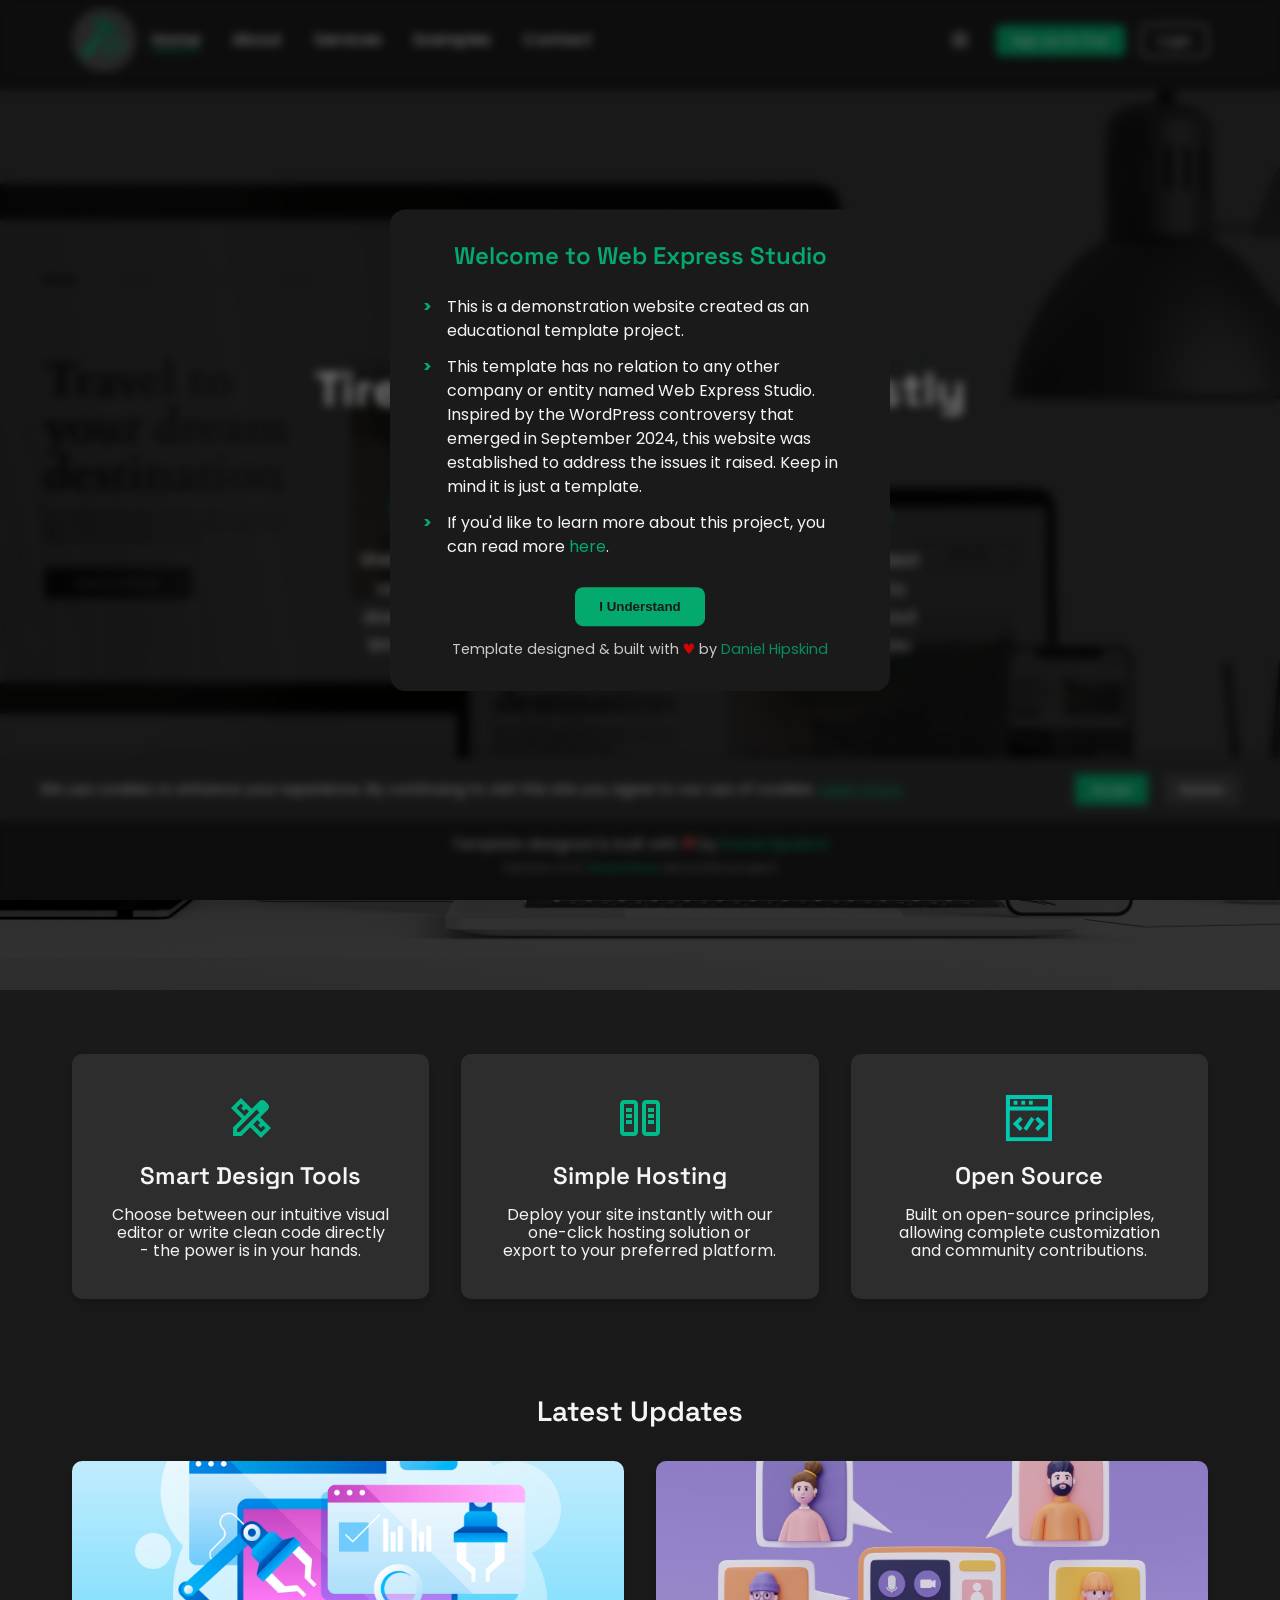
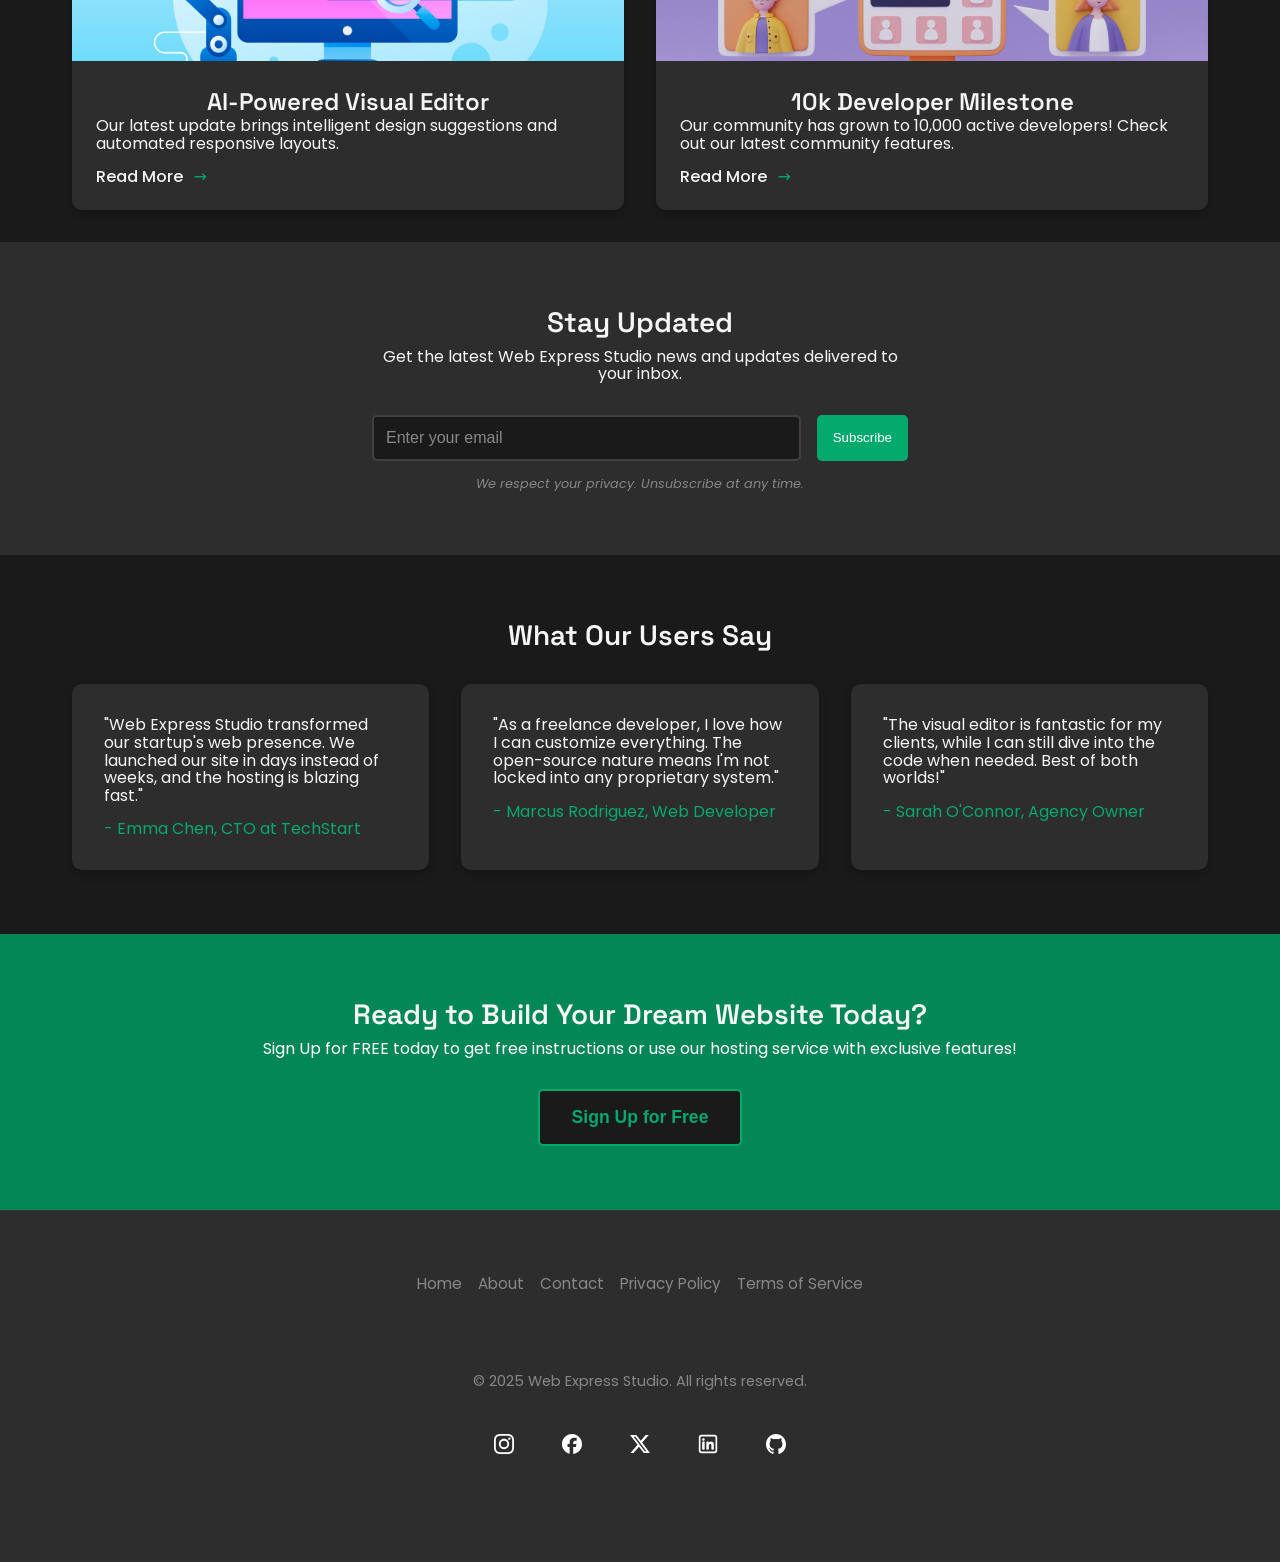
<file: index.html>
<!--DOCType HTML-->
<!DOCTYPE html>


<html lang="en" class="preload">

<head>
  <style>
    html {
      visibility: hidden;
      background: #1a1a1a;
    }
  </style>
  <script>
    (function () {
      // Force dark mode first to prevent flash
      document.documentElement.classList.add('preload', 'dark');

      // Check stored theme after forcing dark
      const storedTheme = localStorage.getItem('theme');
      const prefersDark = window.matchMedia('(prefers-color-scheme: dark)').matches;

      // Only change if explicitly set to light
      if (storedTheme === 'light') {
        document.documentElement.classList.remove('dark');
      } else if (!storedTheme) {
        // If no stored theme, save the default (dark)
        localStorage.setItem('theme', 'dark');
      }

      // Remove preload class after a brief delay
      window.addEventListener('DOMContentLoaded', () => {
        setTimeout(() => {
          document.documentElement.classList.remove('preload');
        }, 100);
      });
    })();
  </script>
  <script src="./js/script.js" defer></script>
  <!-- Meta Tags -->
  <meta charset="UTF-8">

  <!-- Set viewport for responsive design -->
  <meta name="viewport" content="width=device-width, initial-scale=1.0">

  <!-- General Meta Tags -->
  <meta name="description"
    content="Web Express Studio - Open source website builder with powerful hosting solutions. Create, customize, and deploy your dream website easily">
  <meta name="author" content="Daniel Hipskind">
  <meta name="keywords" content="template, website builder, web hosting, open source, visual editor">
  <meta name="theme-color" content="#04aa6d">

  <!-- Apple Tags -->
  <meta name="apple-mobile-web-app-status-bar-style" content="black-translucent">
  <meta name="apple-mobile-web-app-capable" content="yes">
  <meta name="mobile-web-app-capable" content="yes">

  <!-- Microsoft Tags -->
  <meta name="msapplication-TileColor" content="#04aa6d">
  <meta name="msapplication-TileImage" content="./assets/img/logo/WebExpressStudio.png">
  <meta name="msapplication-config" content="./assets/img/logo/WebExpressStudio.png">
  <meta name="twitter:card" content="summary_large_image">
  <meta name="twitter:site" content="@Web Express Studio">
  <meta name="twitter:title" content="Web Express Studio - Open Source Website Builder">
  <meta name="twitter:description"
    content="Create, customize, and deploy your dream website easily with Web Express Studio.">
  <meta name="twitter:image" content="./assets/img/logo/WebExpressStudio.png">

  <!-- Open Graph Tags -->
  <meta property="og:title" content="Web Express Studio - Open Source Website Builder">
  <meta property="og:description"
    content="Create, customize, and deploy your dream website easily with Web Express Studio.">
  <meta property="og:image" content="./assets/img/logo/WebExpressStudio.png">
  <meta property="og:type" content="website">
  <meta property="og:site_name" content="Web Express Studio">
  <meta property="og:locale" content="en_US">

  <!-- Add font preconnect -->
  <link rel="preconnect" href="https://fonts.googleapis.com">
  <link rel="preconnect" href="https://fonts.gstatic.com" crossorigin>
  <link
    href="https://fonts.googleapis.com/css2?family=Poppins:wght@400;500;600;700&family=Space+Grotesk:wght@400;500;600;700&display=swap"
    rel="stylesheet">

  <!-- Favicon and Apple Touch Icons -->
  <link rel="icon" type="image/svg+xml" href="./assets/img/logo/WebExpressStudio.svg">
  <link rel="stylesheet" type="text/css" href="./assets/css/main.css">
  <link rel="stylesheet" type="text/css" href="./assets/css/index.css">
  <link rel="alternate icon" type="image/png" href="./assets/img/logo/WebExpressStudio.png" />
  <link rel="shortcut icon" href="./assets/img/logo/WebExpressStudio.ico" type="image/x-icon" />

  <!-- Multiple Apple "touch" icons for different devices -->
  <link rel="apple-touch-icon" href="./assets/img/logo/apple-touch-icon.png" />
  <link rel="apple-touch-icon" sizes="57x57" href="./assets/img/logo/apple-touch-icon-57x57.png" />
  <link rel="apple-touch-icon" sizes="72x72" href="./assets/img/logo/apple-touch-icon-72x72.png" />
  <link rel="apple-touch-icon" sizes="76x76" href="./assets/img/logo/apple-touch-icon-76x76.png" />
  <link rel="apple-touch-icon" sizes="114x114" href="./assets/img/logo/apple-touch-icon-114x114.png" />
  <link rel="apple-touch-icon" sizes="120x120" href="./assets/img/logo/apple-touch-icon-120x120.png" />
  <link rel="apple-touch-icon" sizes="144x144" href="./assets/img/logo/apple-touch-icon-144x144.png" />
  <link rel="apple-touch-icon" sizes="152x152" href="./assets/img/logo/apple-touch-icon-152x152.png" />
  <link rel="apple-touch-icon" sizes="180x180" href="./assets/img/logo/apple-touch-icon-180x180.png" />

  <!-- Site name-->
  <title>Web Express Studio - Open Source Website Builder</title>

</head>

<body>

  <!--Cookie Consent-->
  <div id="cookie-consent" class="cookie-banner hidden" role="alert">
    <div class="cookie-content">
      <p>We use cookies to enhance your experience. By continuing to visit this site you agree to our use of cookies.
        <a href="404" class="cookie-link">Learn more</a>
      </p>
      <div class="cookie-buttons">
        <button id="cookie-accept" class="cookie-btn accept">Accept</button>
        <button id="cookie-decline" class="cookie-btn decline">Decline</button>
      </div>
    </div>
  </div>

  <!-- Header -->
  <header>

    <!--Create navigation bar -->
    <nav class="navbar" aria-label="Main navigation">
      <div class="navbar-left">

        <!-- Company Logo -->
        <div class="logo">
          <a href="./">
            <img src="./assets/img/logo/WebExpressStudio-Light.svg" alt="Web Express Studio"
              class="logo-image light-mode">
            <img src="./assets/img/logo/WebExpressStudio.svg" alt="Web Express Studio" class="logo-image dark-mode">
          </a>
        </div>

        <!-- Hamburger Menu for Mobile -->
        <button class="hamburger" aria-label="Toggle menu">
          <span class="hamburger-box">
            <span class="hamburger-inner"></span>
          </span>
        </button>

        <!-- Navigation Links -->
        <ul class="nav-links" role="menubar">
          <li role="none"><a href="./" role="menuitem" aria-current="page">Home</a></li>
          <li role="none"><a href="about" role="menuitem">About</a></li>
          <li role="none"><a href="services" role="menuitem">Services</a></li>
          <li role="none"><a href="examples" role="menuitem">Examples</a></li>
          <li role="none"><a href="contact" role="menuitem">Contact</a></li>
        </ul>
      </div>
      <!-- Authentication Buttons -->
      <div class="navbar-right">
        <div class="auth-buttons">

          <!-- Theme Toggle -->
          <button type="button" class="theme-toggle" aria-label="Toggle dark mode" data-theme-toggle>
            <img src="./assets/img/icons/sun.svg" alt="Theme Toggle" class="theme-icon" role="presentation">
          </button>

          <!-- Authentication Buttons -->
          <button type="button" class="signup-btn">Sign Up for Free</button>
          <button type="button" class="login-btn">Login</button>
        </div>
      </div>
    </nav>
  </header>

  <!-- Start main content on page -->
  <main id="main-content">

    <!-- Hero Section -->
    <section class="hero-section" aria-labelledby="hero-title">
      <div class="hero-content">

        <!-- Hero image loaded in with CSS -->
        <h1 id="hero-title">Tired of complicated, costly website building?</h1>
        <h2>Welcome to Web Express Studio</h2>
        <p>Web Express Studio gives you the freedom to bring your boldest ideas to life. Our open-source software is
          completely
          free to download, allowing you to edit, customize, and develop without limits. Looking for a place to host
          your website?
          We’ve got you covered, too.</p>
      </div>
    </section>

    <!-- Features Section -->
    <section class="features-section" aria-labelledby="features-title">
      <h2 id="features-title" class="visually-hidden">Our Features</h2>
      <section class="feature-card">
        <img src="./assets/img/index/design.svg" alt="Design icon" />
        <h3>Smart Design Tools</h3>
        <p>Choose between our intuitive visual editor or write clean code directly - the power is in your hands.</p>
      </section>

      <section class="feature-card">
        <img src="./assets/img/index/hosting.svg" alt="Hosting icon" />
        <h3>Simple Hosting</h3>
        <p>Deploy your site instantly with our one-click hosting solution or export to your preferred platform.</p>
      </section>

      <section class="feature-card">
        <img src="./assets/img/index/coding.svg" alt="Code icon" />
        <h3>Open Source</h3>
        <p>Built on open-source principles, allowing complete customization and community contributions.</p>
      </section>
    </section>

    <!-- News Section -->
    <section class="news-section">
      <h2>Latest Updates</h2>
      <div class="news-grid">
        <article class="news-card">
          <img src="./assets/img/index/news1.jpg" alt="Visual Editor Update" />
          <div class="news-content">
            <h3>AI-Powered Visual Editor</h3>
            <p>Our latest update brings intelligent design suggestions and automated responsive layouts.</p>
            <a href="404" class="read-more">Read More</a>
          </div>
        </article>
        <article class="news-card">
          <img src="./assets/img/index/news2.jpg" alt="Community Milestone" />
          <div class="news-content">
            <h3>10k Developer Milestone</h3>
            <p>Our community has grown to 10,000 active developers! Check out our latest community features.</p>
            <a href="404" class="read-more">Read More</a>
          </div>
        </article>
      </div>
    </section>

    <!-- Newsletter Section -->
    <section class="newsletter-section">
      <div class="newsletter-content">
        <h2>Stay Updated</h2>
        <p>Get the latest Web Express Studio news and updates delivered to your inbox.</p>
        <form id="newsletterForm" class="newsletter-form">
          <input type="email" id="newsletter-email" name="email" placeholder="Enter your email" autocomplete="email"
            required>
          <button type="submit" class="signup-btn" data-loading-text="Subscribing...">
            Subscribe
          </button>
        </form>
        <p class="newsletter-disclaimer">We respect your privacy. Unsubscribe at any time.</p>
      </div>
    </section>

    <!-- Social Proof Section -->
    <section class="social-proof-section">
      <h2>What Our Users Say</h2>
      <div class="testimonials-grid">
        <blockquote class="testimonial">
          <p>"Web Express Studio transformed our startup's web presence. We launched our site in days instead of weeks,
            and the
            hosting is blazing fast."</p>
          <cite>- Emma Chen, CTO at TechStart</cite>
        </blockquote>
        <blockquote class="testimonial">
          <p>"As a freelance developer, I love how I can customize everything. The open-source nature means I'm not
            locked into any proprietary system."</p>
          <cite>- Marcus Rodriguez, Web Developer</cite>
        </blockquote>
        <blockquote class="testimonial">
          <p>"The visual editor is fantastic for my clients, while I can still dive into the code when needed. Best of
            both worlds!"</p>
          <cite>- Sarah O'Connor, Agency Owner</cite>
        </blockquote>
      </div>
    </section>

    <!-- Call-to-Action Section -->
    <section class="cta-section">
      <div class="cta-content">
        <h2>Ready to Build Your Dream Website Today?</h2>
        <p>Sign Up for FREE today to get free instructions or use our hosting service with exclusive features!</p>
        <button class="cta-button">Sign Up for Free</button>
      </div>
    </section>

    <!-- Performance Metrics added using JS -->
    <div class="performance-metrics" hidden>
      <template id="metric-template">
        <div class="metric">
          <span class="metric-name"></span>
          <span class="metric-value"></span>
        </div>
      </template>
    </div>
  </main>

  <!-- Footer -->
  <footer class="footer">

    <!-- Mini footer navigation -->
    <nav class="footer-nav" aria-label="Footer navigation">
      <ul class="footer-links">
        <li><a href="./">Home</a></li>
        <li><a href="about">About</a></li>
        <li><a href="contact">Contact</a></li>
        <li><a href="404">Privacy Policy</a></li>
        <li><a href="404">Terms of Service</a></li>
      </ul>
    </nav>

    <!-- Footer info/copyright -->
    <div class="footer-info">
      <p>&copy; 2025 Web Express Studio. All rights reserved.</p>
    </div>

    <!-- Social media links -->
    <div class="social-media-icons" aria-label="Social media links">
      <a href="404" target="_blank" rel="noopener noreferrer" aria-label="Follow us on Instagram">
        <img src="./assets/img/icons/instagram.svg" alt="Instagram" role="presentation">
      </a>
      <a href="404" target="_blank" rel="noopener noreferrer" aria-label="Follow us on Facebook">
        <img src="./assets/img/icons/facebook.svg" alt="Facebook" role="presentation">
      </a>
      <a href="404" target="_blank" rel="noopener noreferrer" aria-label="Follow us on Twitter">
        <img src="./assets/img/icons/Twitter.svg" alt="Twitter" role="presentation">
      </a>
      <a href="404" target="_blank" rel="noopener noreferrer" aria-label="Follow us on LinkedIn">
        <img src="./assets/img/icons/linkedin.svg" alt="LinkedIn" role="presentation">
      </a>
      <a href="404" target="_blank" rel="noopener noreferrer" aria-label="Follow us on GitHub">
        <img src="./assets/img/icons/github.svg" alt="GitHub" role="presentation">
      </a>
    </div>

    <!-- Footer Bottom Sticky -->
    <div class="footer-bottom">
      <p class="credit">Template designed & built with <span class="heart">♥</span> by <a
          href="https://danielhipskind.com/" target="_blank" rel="noopener noreferrer">Daniel Hipskind</a></p>
      <p class="version">Version 1.0.0, <a
          href="https://github.com/Greigh/WebExpressStudioTemplate/blob/main/README.md">Read More</a> about this
        project</p>
    </div>
  </footer>
</body>

</html>
</file>
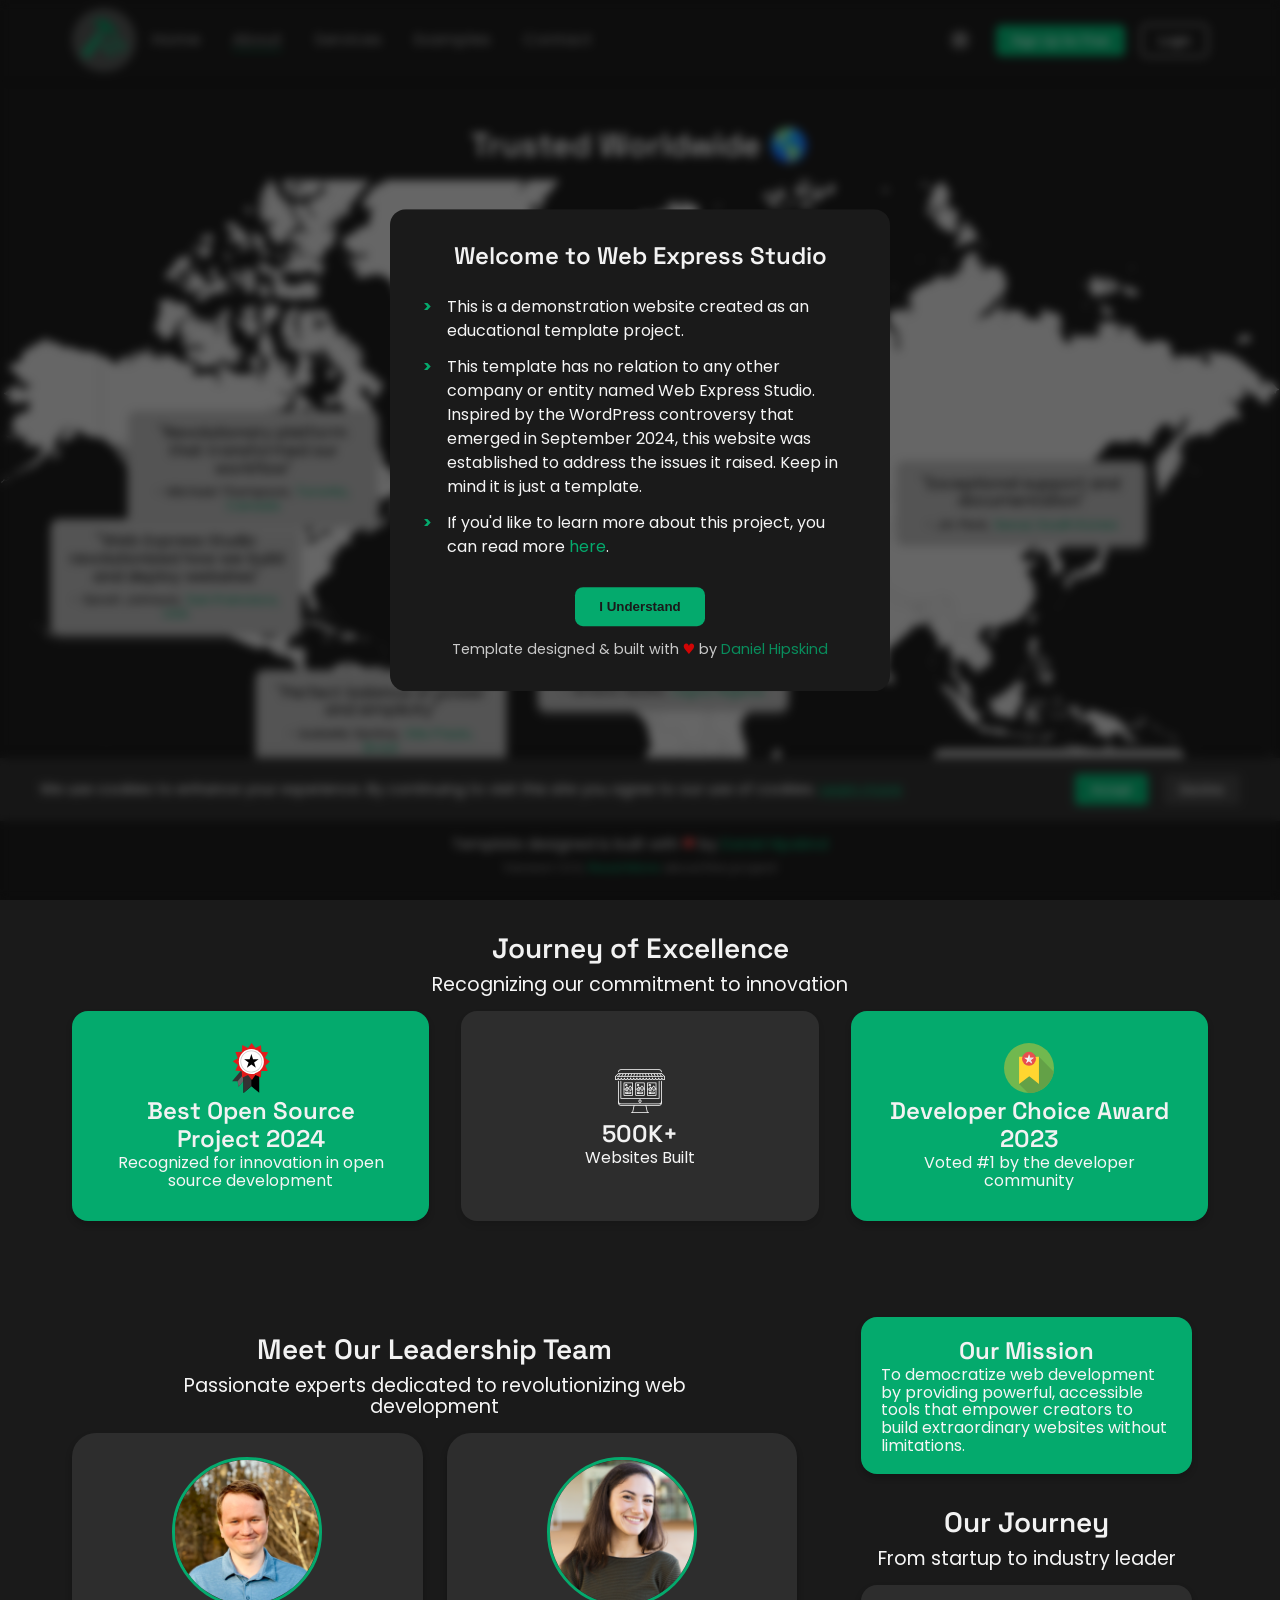
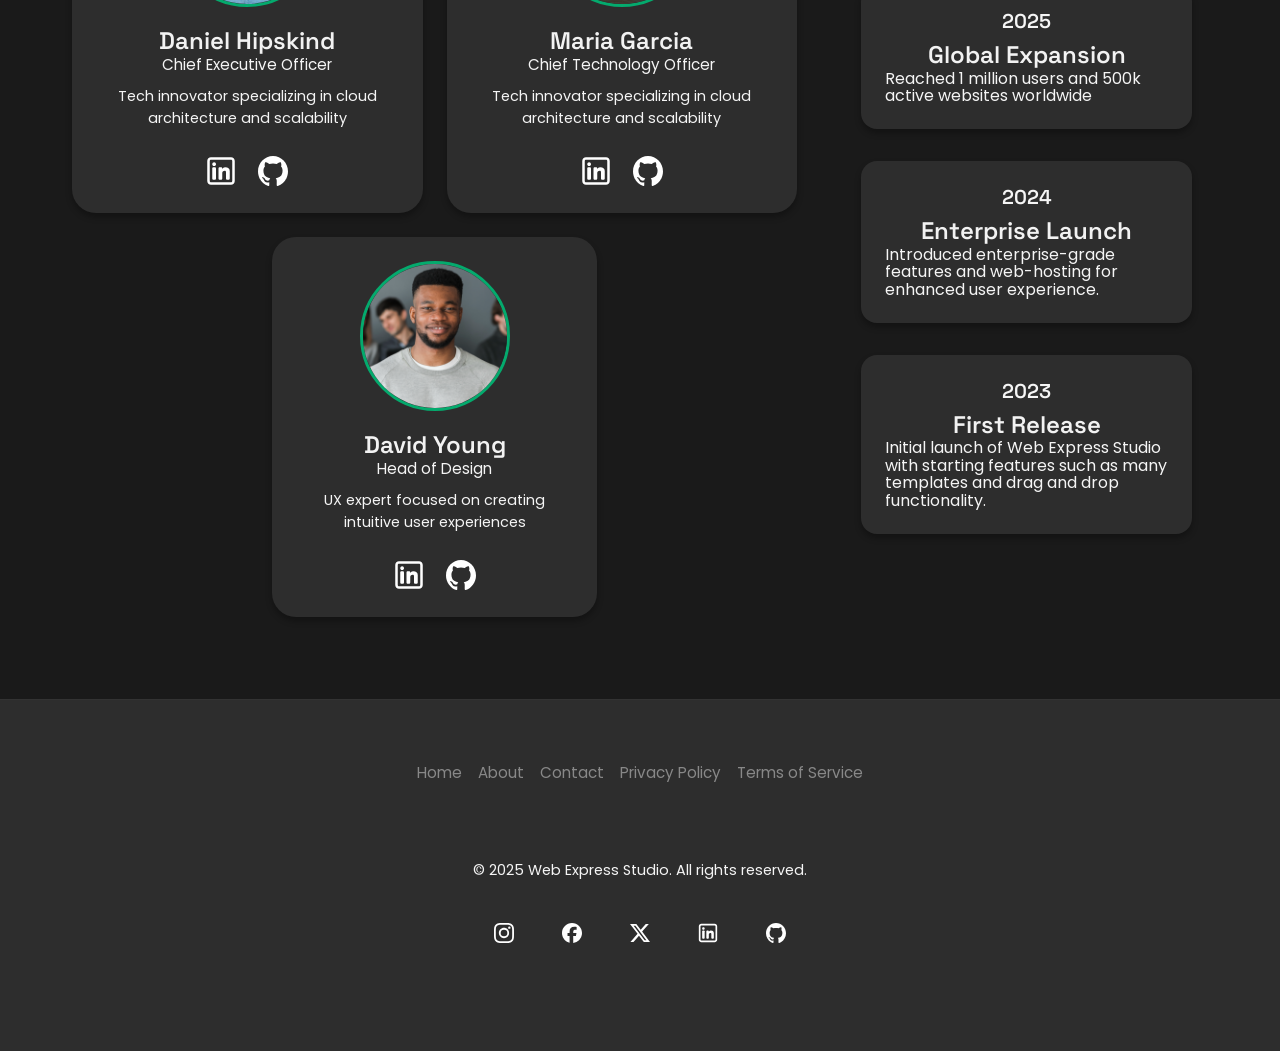
<file: about.html>
<!--DOCType HTML-->
<!DOCTYPE html>

<!-- Set language to English and preload, preloaded CSS-->
<html lang="en" class="preload">

<head>
    <style>
        html {
            visibility: hidden;
            background: #1a1a1a;
        }
    </style>
    <script>
        (function () {
            // Force dark mode first to prevent flash
            document.documentElement.classList.add('preload', 'dark');

            // Check stored theme after forcing dark
            const storedTheme = localStorage.getItem('theme');
            const prefersDark = window.matchMedia('(prefers-color-scheme: dark)').matches;

            // Only change if explicitly set to light
            if (storedTheme === 'light') {
                document.documentElement.classList.remove('dark');
            } else if (!storedTheme) {
                // If no stored theme, save the default (dark)
                localStorage.setItem('theme', 'dark');
            }

            // Remove preload class after a brief delay
            window.addEventListener('DOMContentLoaded', () => {
                setTimeout(() => {
                    document.documentElement.classList.remove('preload');
                }, 100);
            });
        })();
    </script>
    <script src="./js/script.js" defer></script>
    <!-- Meta Tags -->
    <meta charset="UTF-8">

    <!-- Set viewport for responsive design -->
    <meta name="viewport" content="width=device-width, initial-scale=1.0">

    <!-- General Meta Tags -->
    <meta name="description"
        content="Web Express Studio - Open source website builder with powerful hosting solutions. Create, customize, and deploy your dream website easily">
    <meta name="author" content="Daniel Hipskind">
    <meta name="keywords" content="template, website builder, web hosting, open source, visual editor">
    <meta name="theme-color" content="#04aa6d">

    <!-- Apple Tags -->
    <meta name="apple-mobile-web-app-status-bar-style" content="black-translucent">
    <meta name="apple-mobile-web-app-capable" content="yes">
    <meta name="mobile-web-app-capable" content="yes">

    <!-- Microsoft Tags -->
    <meta name="msapplication-TileColor" content="#04aa6d">
    <meta name="msapplication-TileImage" content="./assets/img/logo/WebExpress Studio.png">
    <meta name="msapplication-config" content="./assets/img/logo/WebExpress Studio.png">

    <!-- Twitter Tags -->
    <meta name="twitter:card" content="summary_large_image">
    <meta name="twitter:site" content="@Web Express Studio">
    <meta name="twitter:title" content="About - Web Express Studio - Open Source Website Builder">
    <meta name="twitter:description"
        content="Create, customize, and deploy your dream website easily with Web Express Studio.">
    <meta name="twitter:image" content="./assets/img/logo/WebExpress Studio.png">

    <!-- Open Graph Tags -->
    <meta property="og:title" content="About - Web Express Studio - Open Source Website Builder">
    <meta property="og:description"
        content="Create, customize, and deploy your dream website easily with Web Express Studio.">
    <meta property="og:image" content="./assets/img/logo/WebExpress Studio.png">
    <meta property="og:type" content="website">
    <meta property="og:site_name" content="Web Express Studio">
    <meta property="og:locale" content="en_US">

    <!-- Add font preconnect -->
    <link rel="preconnect" href="https://fonts.googleapis.com">
    <link rel="preconnect" href="https://fonts.gstatic.com" crossorigin>
    <link
        href="https://fonts.googleapis.com/css2?family=Poppins:wght@400;500;600;700&family=Space+Grotesk:wght@400;500;600;700&display=swap"
        rel="stylesheet">

    <!-- Favicon and Apple Touch Icons -->
    <link rel="icon" type="image/svg+xml" href="./assets/img/logo/WebExpressStudio.svg">
    <link rel="stylesheet" href="./assets/css/main.css" />
    <link rel="stylesheet" href="./assets/css/about.css" />
    <link rel="alternate icon" type="image/png" href="./assets/img/logo/WebExpressStudio.png" />
    <link rel="shortcut icon" href="./assets/img/logo/WebExpressStudio.ico" type="image/x-icon" />

    <!-- Multiple Apple "touch" icons for different devices -->
    <link rel="apple-touch-icon" href="./assets/img/logo/apple-touch-icon.png" />
    <link rel="apple-touch-icon" sizes="57x57" href="./assets/img/logo/apple-touch-icon-57x57.png" />
    <link rel="apple-touch-icon" sizes="72x72" href="./assets/img/logo/apple-touch-icon-72x72.png" />
    <link rel="apple-touch-icon" sizes="76x76" href="./assets/img/logo/apple-touch-icon-76x76.png" />
    <link rel="apple-touch-icon" sizes="114x114" href="./assets/img/logo/apple-touch-icon-114x114.png" />
    <link rel="apple-touch-icon" sizes="120x120" href="./assets/img/logo/apple-touch-icon-120x120.png" />
    <link rel="apple-touch-icon" sizes="144x144" href="./assets/img/logo/apple-touch-icon-144x144.png" />
    <link rel="apple-touch-icon" sizes="152x152" href="./assets/img/logo/apple-touch-icon-152x152.png" />
    <link rel="apple-touch-icon" sizes="180x180" href="./assets/img/logo/apple-touch-icon-180x180.png" />

    <!-- Site name-->
    <title>About - Web Express Studio</title>

</head>

<body>

    <!--Cookie Consent for privacy-->
    <div id="cookie-consent" class="cookie-banner hidden" role="alert">
        <div class="cookie-content">
            <p>We use cookies to enhance your experience. By continuing to visit this site you agree to our use of
                cookies.
                <a href="404" class="cookie-link">Learn more</a>
            </p>
            <div class="cookie-buttons">
                <button id="cookie-accept" class="cookie-btn accept">Accept</button>
                <button id="cookie-decline" class="cookie-btn decline">Decline</button>
            </div>
        </div>
    </div>

    <!-- Header -->
    <header>
        <nav class="navbar" aria-label="Main navigation">
            <div class="navbar-left">

                <!-- Company Logo -->
                <div class="logo">
                    <a href="./">
                        <img src="./assets/img/logo/WebExpressStudio-Light.svg" alt="Web Express Studio"
                            class="logo-image light-mode">
                        <img src="./assets/img/logo/WebExpressStudio.svg" alt="Web Express Studio"
                            class="logo-image dark-mode">
                    </a>
                </div>

                <!-- Hamburger Menu for Mobile -->
                <button class="hamburger" aria-label="Toggle menu">
                    <span class="hamburger-box">
                        <span class="hamburger-inner"></span>
                    </span>
                </button>

                <!-- Navigation Links -->
                <ul class="nav-links" role="menubar">
                    <li role="none"><a href="./" role="menuitem">Home</a></li>
                    <li role="none"><a href="about" role="menuitem" aria-current="page">About</a></li>
                    <li role="none"><a href="services" role="menuitem">Services</a></li>
                    <li role="none"><a href="examples" role="menuitem">Examples</a></li>
                    <li role="none"><a href="contact" role="menuitem">Contact</a></li>
                </ul>
            </div>

            <div class="navbar-right">
                <div class="auth-buttons">

                    <!-- Theme Toggle -->
                    <button type="button" class="theme-toggle" aria-label="Toggle dark mode" data-theme-toggle>
                        <img src="./assets/img/icons/sun.svg" alt="Theme Toggle" class="theme-icon" role="presentation">
                    </button>

                    <!-- Authentication Buttons -->
                    <button type="button" class="signup-btn">Sign Up for Free</button>
                    <button type="button" class="login-btn">Login</button>
                </div>
            </div>
        </nav>
    </header>

    <main id="main-content">

        <!-- Testimonials via Map -->
        <section class="global-presence">
            <h1>Trusted Worldwide 🌎</h1>
            <div class="map-container">
                <div class="world-map">
                    <!-- Map added via CSS background -->
                    <div class="testimonial-marker" data-location="us">
                        <blockquote>
                            "Web Express Studio revolutionized how we build and deploy websites"
                            <div class="testimonial-footer">- Sarah Johnson, <span class="region">San Francisco,
                                    USA</span></div>
                        </blockquote>
                    </div>
                    <div class="testimonial-marker" data-location="na">
                        <blockquote>
                            "Revolutionary platform that transformed our workflow"
                            <div class="testimonial-footer">- Michael Thompson, <span class="region">Toronto,
                                    Canada</span></div>
                        </blockquote>
                    </div>
                    <div class="testimonial-marker" data-location="sa">
                        <blockquote>
                            "Perfect balance of power and simplicity"
                            <div class="testimonial-footer">- Isabella Santos, <span class="region">São Paulo,
                                    Brazil</span></div>
                        </blockquote>
                    </div>
                    <div class="testimonial-marker" data-location="eu">
                        <blockquote>
                            "Best-in-class development tools"
                            <div class="testimonial-footer">- Pierre Dubois, <span class="region">Paris, France</span>
                            </div>
                        </blockquote>
                    </div>
                    <div class="testimonial-marker" data-location="africa">
                        <blockquote>
                            "Empowering developers across the continent"
                            <div class="testimonial-footer">- Amara Okafor, <span class="region">Lagos, Nigeria</span>
                            </div>
                        </blockquote>
                    </div>
                    <div class="testimonial-marker" data-location="asia">
                        <blockquote>
                            "Exceptional support and documentation"
                            <div class="testimonial-footer">- Jin Park, <span class="region">Seoul, South Korea</span>
                            </div>
                        </blockquote>
                    </div>
                    <div class="testimonial-marker" data-location="aus">
                        <blockquote>
                            "Outstanding performance and reliability"
                            <div class="testimonial-footer">- Emma Wilson, <span class="region">Sydney, Australia</span>
                            </div>
                        </blockquote>
                    </div>
                </div>
            </div>
        </section>

        <!-- Sameple awards company won -->
        <section class="awards-timeline">
            <div class="awards-content">

                <h2>Journey of Excellence</h2>
                <p class="section-description">Recognizing our commitment to innovation</p>

                <div class="awards-container">
                    <article class="award">
                        <img src="./assets/img/about/award1.svg" alt="Best Open Source Project 2024">
                        <h3>Best Open Source Project 2024</h3>
                        <p>Recognized for innovation in open source development</p>
                    </article>
                    <article class="milestone">
                        <div class="milestone-content">
                            <img src="./assets/img/about/website.svg" alt="Best Open Source Project 2024">
                            <h3>500K+</h3>
                            <p>Websites Built</p>
                        </div>
                    </article>
                    <article class="award">
                        <img src="./assets/img/about/award2.svg" alt="Developer Choice Award 2023">
                        <h3>Developer Choice Award 2023</h3>
                        <p>Voted #1 by the developer community</p>
                    </article>
                </div>
            </div>
        </section>

        <!-- Sample team members -->
        <section class="bottom-sections">
            <div class="bottom-sections-content">
                <div class="bottom-sections-grid">
                    <section class="team-section">
                        <h2 id="team-heading">Meet Our Leadership Team</h2>
                        <p class="section-description">Passionate experts dedicated to revolutionizing web
                            development</p>
                        <div class="team-grid">
                            <article class="team-member" aria-labelledby="member-1">
                                <div class="member-image">
                                    <img src="./assets/img/about/danielhipskind.png" alt="Daniel Hipskind"
                                        loading="lazy">
                                </div>
                                <div class="member-info">
                                    <h4 id="member-2">Daniel Hipskind</h4>
                                    <p class="member-title">Chief Executive Officer</p>
                                    <p class="member-bio">Tech innovator specializing in cloud architecture and
                                        scalability</p>
                                    <div class="member-social">
                                        <a href="https://linkedin.com/in/danielhipskind" target="_blank"
                                            rel="noopener noreferrer" aria-label="Daniel Hipskind on LinkedIn">
                                            <img src="./assets/img/icons/linkedin.svg" alt="LinkedIn"
                                                role="presentation">
                                        </a>
                                        <a href="https://github.com/greigh/" target="_blank" rel="noopener noreferrer"
                                            aria-label="Daniel Hipskind (aka Greigh) on GitHub">
                                            <img src="./assets/img/icons/github.svg" alt="GitHub" role="presentation">
                                        </a>
                                    </div>
                                </div>
                            </article>

                            <article class="team-member" aria-labelledby="member-2">
                                <div class="member-image">
                                    <img src="./assets/img/about/team2.png" alt="Maria Garcia" loading="lazy">
                                </div>
                                <div class="member-info">
                                    <h4 id="member-2">Maria Garcia</h4>
                                    <p class="member-title">Chief Technology Officer</p>
                                    <p class="member-bio">Tech innovator specializing in cloud architecture and
                                        scalability</p>
                                    <div class="member-social">
                                        <a href="404" target="_blank" rel="noopener noreferrer"
                                            aria-label="Maria Garcia on LinkedIn">
                                            <img src="./assets/img/icons/linkedin.svg" alt="LinkedIn"
                                                role="presentation">
                                        </a>
                                        <a href="404" target="_blank" rel="noopener noreferrer"
                                            aria-label="Maria Garcia on GitHub">
                                            <img src="./assets/img/icons/github.svg" alt="GitHub" role="presentation">
                                        </a>
                                    </div>
                                </div>
                            </article>

                            <article class="team-member" aria-labelledby="member-3">
                                <div class="member-image">
                                    <img src="./assets/img/about/team3.png" alt="David Young" loading="lazy">
                                </div>
                                <div class="member-info">
                                    <h4 id="member-3">David Young</h4>
                                    <p class="member-title">Head of Design</p>
                                    <p class="member-bio">UX expert focused on creating intuitive user experiences
                                    </p>
                                    <div class="member-social">
                                        <a href="404" target="_blank" rel="noopener noreferrer"
                                            aria-label="David Young on LinkedIn">
                                            <img src="./assets/img/icons/linkedin.svg" alt="LinkedIn"
                                                role="presentation">
                                        </a>
                                        <a href="404" target="_blank" rel="noopener noreferrer"
                                            aria-label="David Young on GitHub">
                                            <img src="./assets/img/icons/github.svg" alt="GitHub" role="presentation">
                                        </a>
                                    </div>
                                </div>
                            </article>
                        </div>
                    </section>

                    <!-- Timeline Section of the fake business -->
                    <section class="timeline-section">
                        <div class="mission-statement">
                            <h3>Our Mission</h3>
                            <p>To democratize web development by providing powerful, accessible tools that empower
                                creators
                                to build
                                extraordinary websites without limitations.</p>
                        </div>
                        <h2 id="timeline-heading">Our Journey</h2>
                        <p class="section-description">From startup to industry leader</p>
                        <div class="timeline">
                            <article class="timeline-item">
                                <h4 class="date">2025</h4>
                                <div class="content">
                                    <h3>Global Expansion</h3>
                                    <p>Reached 1 million users and 500k active websites worldwide</p>
                                </div>
                            </article>
                            <article class="timeline-item">
                                <h4 class="date">2024</h4>
                                <div class="content">
                                    <h3>Enterprise Launch</h3>
                                    <p>Introduced enterprise-grade features and web-hosting for enhanced user
                                        experience.</p>
                                </div>
                            </article>
                            <article class="timeline-item">
                                <h4 class="date">2023</h4>
                                <div class="content">
                                    <h3>First Release</h3>
                                    <p>Initial launch of Web Express Studio with starting features such as many
                                        templates and
                                        drag and drop functionality.</p>
                                </div>
                            </article>
                        </div>
                    </section>
                </div>
            </div>
        </section>
    </main>

    <!-- Footer -->
    <footer class="footer">

        <!-- Mini nav in footer -->
        <nav class="footer-nav" aria-label="Footer navigation">
            <ul class="footer-links">
                <li><a href="/">Home</a></li>
                <li><a href="/about">About</a></li>
                <li><a href="/contact">Contact</a></li>
                <li><a href="/privacy">Privacy Policy</a></li>
                <li><a href="/terms">Terms of Service</a></li>
            </ul>
        </nav>

        <!-- Footer info/copyright -->
        <div class="footer-info">
            <p>&copy; 2025 Web Express Studio. All rights reserved.</p>
        </div>
        <div class="social-media-icons" aria-label="Social media links">
            <a href="404" target="_blank" rel="noopener noreferrer" aria-label="Follow us on Instagram">
                <img src="./assets/img/icons/instagram.svg" alt="Instagram" role="presentation">
            </a>
            <a href="404" target="_blank" rel="noopener noreferrer" aria-label="Follow us on Facebook">
                <img src="./assets/img/icons/facebook.svg" alt="Facebook" role="presentation">
            </a>
            <a href="404" target="_blank" rel="noopener noreferrer" aria-label="Follow us on Twitter">
                <img src="./assets/img/icons/Twitter.svg" alt="Twitter" role="presentation">
            </a>
            <a href="404" target="_blank" rel="noopener noreferrer" aria-label="Follow us on LinkedIn">
                <img src="./assets/img/icons/linkedin.svg" alt="LinkedIn" role="presentation">
            </a>
            <a href="404" target="_blank" rel="noopener noreferrer" aria-label="Follow us on GitHub">
                <img src="./assets/img/icons/github.svg" alt="GitHub" role="presentation">
            </a>
        </div>

        <!-- Sticky footer bottom -->
        <div class="footer-bottom">
            <p class="credit">Template designed & built with <span class="heart">♥</span> by <a
                    href="https://danielhipskind.com/" target="_blank" rel="noopener noreferrer">Daniel Hipskind</a>
            </p>
            <p class="version">Version 1.0.0, <a
                    href="https://github.com/Greigh/WebExpressStudioTemplate/blob/main/README.md">Read More</a> about
                this
                project</p>
        </div>
    </footer>
</body>

</html>
</file>
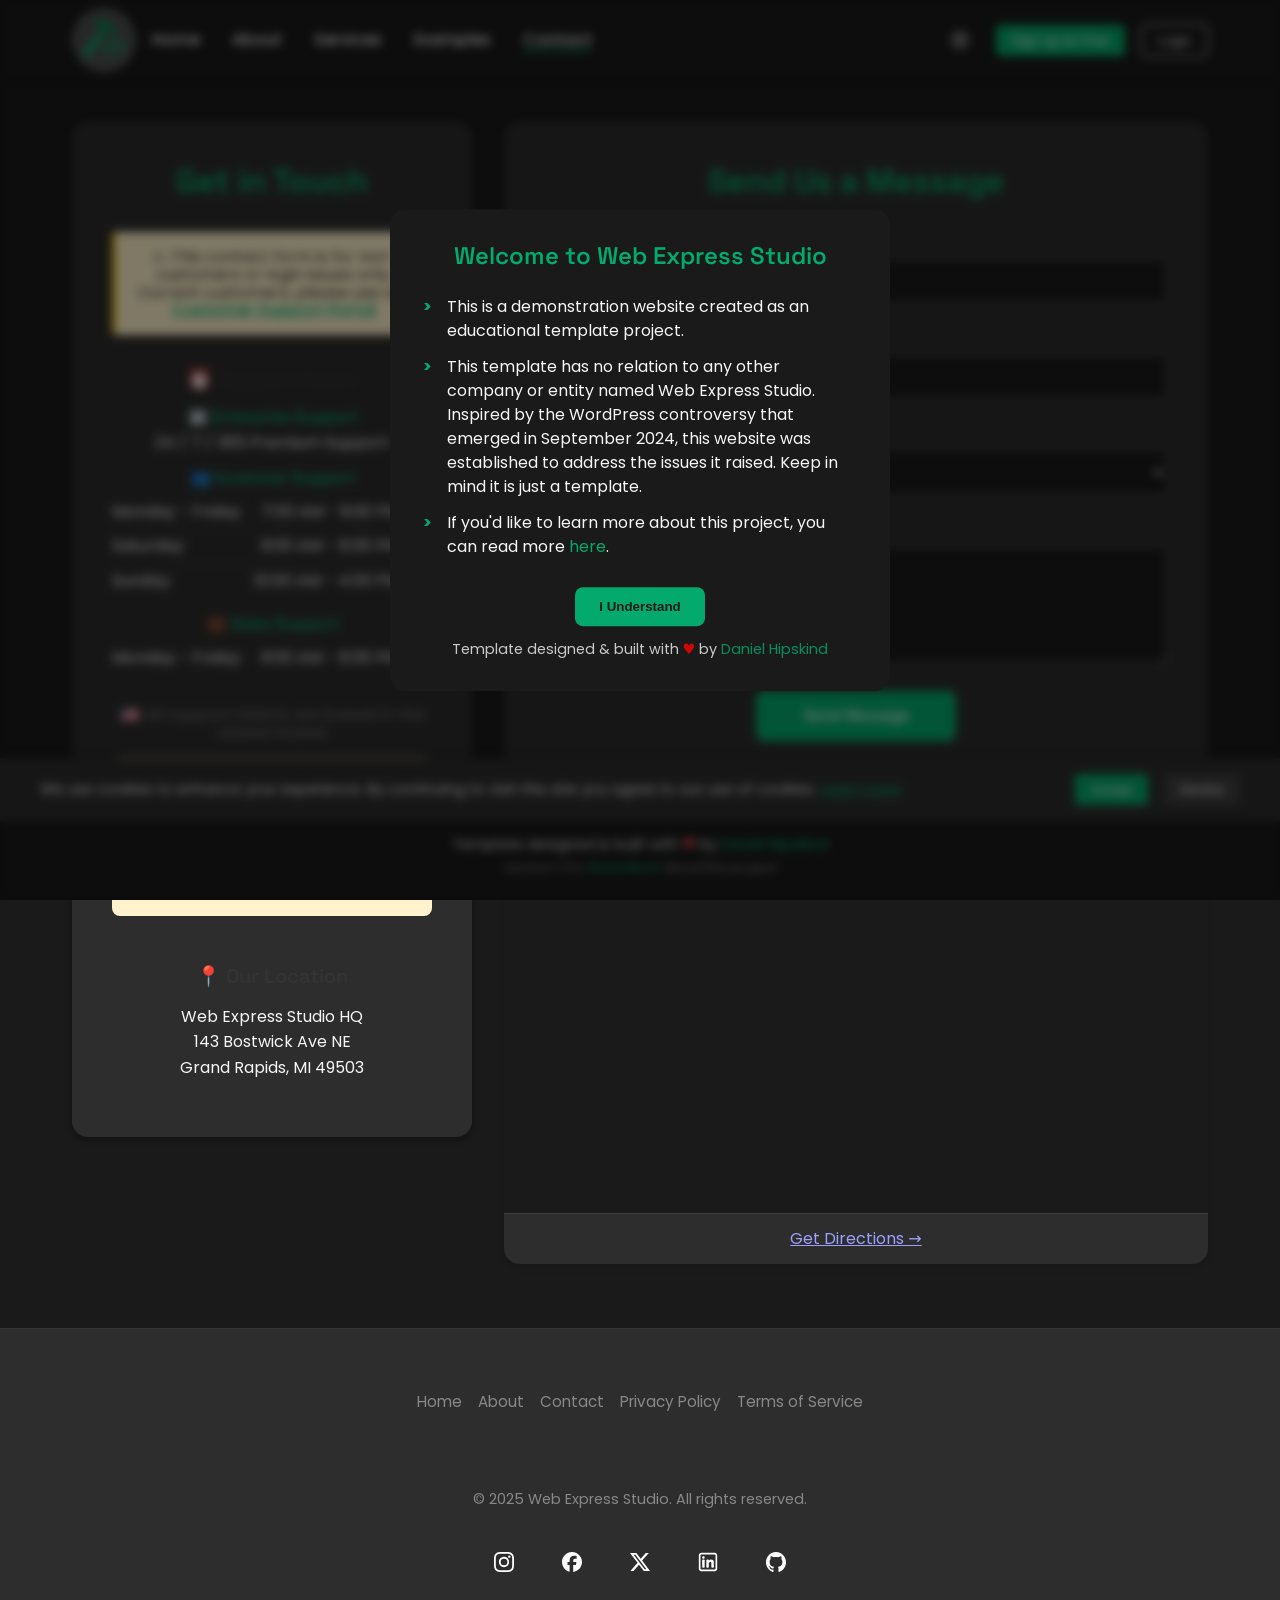
<file: contact.html>
<!--DOCType HTML-->
<!DOCTYPE html>

<!-- Set language to English and preload, preloaded CSS-->
<html lang="en" class="preload">

<head>
    <style>
        html {
            visibility: hidden;
            background: #1a1a1a;
        }
    </style>
    <script>
        (function () {
            // Force dark mode first to prevent flash
            document.documentElement.classList.add('preload', 'dark');

            // Check stored theme after forcing dark
            const storedTheme = localStorage.getItem('theme');
            const prefersDark = window.matchMedia('(prefers-color-scheme: dark)').matches;

            // Only change if explicitly set to light
            if (storedTheme === 'light') {
                document.documentElement.classList.remove('dark');
            } else if (!storedTheme) {
                // If no stored theme, save the default (dark)
                localStorage.setItem('theme', 'dark');
            }

            // Remove preload class after a brief delay
            window.addEventListener('DOMContentLoaded', () => {
                setTimeout(() => {
                    document.documentElement.classList.remove('preload');
                }, 100);
            });
        })();
    </script>
    <script src="./js/script.js" defer></script>
    <!-- Meta Tags -->
    <meta charset="UTF-8">

    <!-- Set viewport for responsive design -->
    <meta name="viewport" content="width=device-width, initial-scale=1.0">

    <!-- General Meta Tags -->
    <meta name="description"
        content="Web Express Studio - Open source website builder with powerful hosting solutions. Create, customize, and deploy your dream website easily">
    <meta name="author" content="Daniel Hipskind">
    <meta name="keywords" content="template, website builder, web hosting, open source, visual editor">
    <meta name="theme-color" content="#04aa6d">

    <!-- Apple Tags -->
    <meta name="apple-mobile-web-app-status-bar-style" content="black-translucent">
    <meta name="apple-mobile-web-app-capable" content="yes">
    <meta name="mobile-web-app-capable" content="yes">

    <!-- Microsoft Tags -->
    <meta name="msapplication-TileColor" content="#04aa6d">
    <meta name="msapplication-TileImage" content="./assets/img/logo/WebExpressStudio.png">
    <meta name="msapplication-config" content="./assets/img/logo/WebExpressStudio.png">

    <!-- Twitter Tags -->
    <meta name="twitter:card" content="summary_large_image">
    <meta name="twitter:site" content="@Web Express Studio">
    <meta name="twitter:title" content="Web Express Studio - Open Source Website Builder">
    <meta name="twitter:description"
        content="Create, customize, and deploy your dream website easily with Web Express Studio.">
    <meta name="twitter:image" content="./assets/img/logo/WebExpressStudio.png">

    <!-- Open Graph Tags -->
    <meta property="og:title" content="Web Express Studio - Open Source Website Builder">
    <meta property="og:description"
        content="Create, customize, and deploy your dream website easily with Web Express Studio.">
    <meta property="og:image" content="./assets/img/logo/WebExpressStudio.png">
    <meta property="og:type" content="website">
    <meta property="og:site_name" content="Web Express Studio">
    <meta property="og:locale" content="en_US">

    <!-- Add font preconnect -->
    <link rel="preconnect" href="https://fonts.googleapis.com">
    <link rel="preconnect" href="https://fonts.gstatic.com" crossorigin>
    <link
        href="https://fonts.googleapis.com/css2?family=Poppins:wght@400;500;600;700&family=Space+Grotesk:wght@400;500;600;700&display=swap"
        rel="stylesheet">

    <!-- Favicon and Apple Touch Icons -->
    <link rel="icon" type="image/svg+xml" href="./assets/img/logo/WebExpressStudio.svg">
    <link rel="stylesheet" href="./assets/css/main.css" />
    <link rel="stylesheet" href="./assets/css/contact.css" />
    <link rel="alternate icon" type="image/png" href="./assets/img/logo/WebExpressStudio.png" />
    <link rel="shortcut icon" href="./assets/img/logo/WebExpressStudio.ico" type="image/x-icon" />

    <!-- Multiple Apple "touch" icons for different devices -->
    <link rel="apple-touch-icon" href="./assets/img/logo/apple-touch-icon.png" />
    <link rel="apple-touch-icon" sizes="57x57" href="./assets/img/logo/apple-touch-icon-57x57.png" />
    <link rel="apple-touch-icon" sizes="72x72" href="./assets/img/logo/apple-touch-icon-72x72.png" />
    <link rel="apple-touch-icon" sizes="76x76" href="./assets/img/logo/apple-touch-icon-76x76.png" />
    <link rel="apple-touch-icon" sizes="114x114" href="./assets/img/logo/apple-touch-icon-114x114.png" />
    <link rel="apple-touch-icon" sizes="120x120" href="./assets/img/logo/apple-touch-icon-120x120.png" />
    <link rel="apple-touch-icon" sizes="144x144" href="./assets/img/logo/apple-touch-icon-144x144.png" />
    <link rel="apple-touch-icon" sizes="152x152" href="./assets/img/logo/apple-touch-icon-152x152.png" />
    <link rel="apple-touch-icon" sizes="180x180" href="./assets/img/logo/apple-touch-icon-180x180.png" />

    <!-- Site name-->
    <title>Contact - Web Express Studio</title>

</head>

<body>

    <!-- Cookie Consent for Privacy -->
    <div id="cookie-consent" class="cookie-banner hidden" role="alert">
        <div class="cookie-content">
            <p>We use cookies to enhance your experience. By continuing to visit this site you agree to our use of
                cookies.
                <a href="/privacy" class="cookie-link">Learn more</a>
            </p>
            <div class="cookie-buttons">
                <button id="cookie-accept" class="cookie-btn accept">Accept</button>
                <button id="cookie-decline" class="cookie-btn decline">Decline</button>
            </div>
        </div>
    </div>

    <!-- Header -->
    <header>
        <nav class="navbar" aria-label="Main navigation">
            <div class="navbar-left">

                <!-- Company Logo -->
                <div class="logo">
                    <a href="./">
                        <img src="./assets/img/logo/WebExpressStudio-Light.svg" alt="Web Express Studio"
                            class="logo-image light-mode">
                        <img src="./assets/img/logo/WebExpressStudio.svg" alt="Web Express Studio"
                            class="logo-image dark-mode">
                    </a>
                </div>

                <!-- Hamburger button mobile menu -->
                <button class="hamburger" aria-label="Toggle menu">
                    <span class="hamburger-box">
                        <span class="hamburger-inner"></span>
                    </span>
                </button>

                <!-- Navigation Links -->
                <ul class="nav-links" role="menubar">
                    <li role="none"><a href="./" role="menuitem">Home</a></li>
                    <li role="none"><a href="about" role="menuitem">About</a></li>
                    <li role="none"><a href="services" role="menuitem">Services</a></li>
                    <li role="none"><a href="examples" role="menuitem">Examples</a></li>
                    <li role="none"><a href="contact" role="menuitem" aria-current="page">Contact</a></li>
                </ul>
            </div>

            <div class="navbar-right">
                <div class="auth-buttons">

                    <!-- Theme Toggle -->
                    <button type="button" class="theme-toggle" aria-label="Toggle dark mode" data-theme-toggle>
                        <img src="./assets/img/icons/sun.svg" alt="Theme Toggle" class="theme-icon" role="presentation">
                    </button>

                    <!-- Authentication Buttons -->
                    <button type="button" class="signup-btn">Sign Up for Free</button>
                    <button type="button" class="login-btn">Login</button>
                </div>
            </div>
        </nav>
    </header>

    <!-- Main Content -->
    <main id="main-content">

        <!-- Support Info Section -->
        <section class="support-info-section container">
            <div class="contact-grid">

                <!-- Left Column: Contact Info + Location -->
                <div class="contact-info-wrapper">

                    <!-- Contact Information -->
                    <div class="contact-info">
                        <h2>Get in Touch</h2>

                        <!-- Customer Notice -->
                        <div class="info-block notice">
                            <p class="important-notice">⚠️ This contact form is for non-customers or login issues only.
                            </p>
                            <p>Current customers, please use our <a href="404" class="support-link">Customer Support
                                    Portal</a></p>
                        </div>

                        <!-- Support Hours -->
                        <div class="info-block">
                            <h3>⏰ Support Hours</h3>
                            <div class="support-hours">
                                <h4>🏢 Enterprise Support</h4>
                                <p>24 / 7 / 365 Premium Support</p>

                                <h4>👥 Customer Support</h4>
                                <ul class="hours-list">
                                    <li><span>Monday - Friday:</span> 7:00 AM - 9:00 PM EST</li>
                                    <li><span>Saturday:</span> 9:00 AM - 6:00 PM EST</li>
                                    <li><span>Sunday:</span> 10:00 AM - 4:00 PM EST</li>
                                </ul>

                                <h4>💼 Sales Support</h4>
                                <ul class="hours-list">
                                    <li><span>Monday - Friday:</span> 9:00 AM - 6:00 PM EST</li>
                                </ul>
                            </div>
                        </div>

                        <!-- Only US based Support team -->
                        <p class="us-support-note">🇺🇸 All support teams are based in the United States</p>

                        <!-- Emergency Support -->
                        <div class="info-block emergency-block">
                            <h3>🚨 Emergency Support</h3>
                            <p>24/7 Critical Support Line:</p>
                            <a href="tel:+1-888-555-0123" class="phone-link">1-888-555-0123</a>
                            <p class="emergency-note">* For hosting emergencies and critical system issues only</p>
                        </div>

                        <!-- Location Info -->
                        <div class="info-block location-block">
                            <h3>📍 Our Location</h3>
                            <address>
                                Web Express Studio HQ<br>
                                143 Bostwick Ave NE<br>
                                Grand Rapids, MI 49503
                            </address>
                        </div>

                    </div>
                </div>

                <!-- Right Column: Contact Form + Map -->
                <div class="form-map-wrapper">

                    <!-- Contact Form -->
                    <div class="contact-form">
                        <h2>Send Us a Message</h2>
                        <form id="contactForm" action="#" method="POST" autocomplete="on">
                            <div class="form-group">
                                <label for="name">Name</label>
                                <input type="text" id="name" name="name" autocomplete="name" required>
                            </div>

                            <div class="form-group">
                                <label for="email">Email</label>
                                <input type="email" id="email" name="email" autocomplete="email">
                                <!-- Error message will be inserted here -->
                            </div>

                            <div class="form-group">
                                <label for="subject">Subject</label>
                                <select id="subject" name="subject" autocomplete="off" required>
                                    <option value="">Select a topic...</option>
                                    <option value="support">Technical Support</option>
                                    <option value="billing">Billing Question</option>
                                    <option value="sales">Sales Inquiry</option>
                                    <option value="other">Other</option>
                                </select>
                            </div>

                            <div class="form-group">
                                <label for="message">Message</label>
                                <textarea id="message" name="message" rows="5" autocomplete="off" required></textarea>
                            </div>

                            <button type="submit" class="submit-btn">Send Message</button>
                        </form>
                    </div>

                    <!-- Map (Inside form column) -->
                    <div class="map-container">
                        <div class="map-placeholder">

                            <!-- Google Maps in-line frame embed -->
                            <iframe
                                src="https://www.google.com/maps/embed?pb=!1m14!1m8!1m3!1d23359.101601912116!2d-85.6906551!3d42.9595709!3m2!1i1024!2i768!4f13.1!3m3!1m2!1s0x8819adc634f07e1f%3A0xe415bfe2547972a!2sGrand%20Rapids%20Community%20College!5e0!3m2!1sen!2sus!4v1743356246725!5m2!1sen!2sus"
                                width="100%" height="400" style="border:0;" allowfullscreen="" loading="lazy"
                                referrerpolicy="no-referrer-when-downgrade"></iframe>
                        </div>

                        <! -- Directions Link -->
                            <div class="directions-link">
                                <a href="https://maps.app.goo.gl/WxvbNrt614fPaCWy8" target="_blank"
                                    rel="noopener noreferrer">
                                    Get Directions →
                                </a>
                            </div>
                    </div>
                </div>
            </div>
        </section>
    </main>

    <!-- Footer -->
    <footer class="footer">

        <!-- Footer navigation links -->
        <nav class="footer-nav" aria-label="Footer navigation">
            <ul class="footer-links">
                <li><a href="./">Home</a></li>
                <li><a href="about">About</a></li>
                <li><a href="contact">Contact</a></li>
                <li><a href="404">Privacy Policy</a></li>
                <li><a href="404">Terms of Service</a></li>
            </ul>
        </nav>

        <!-- Footer info/copyright -->
        <div class="footer-info">
            <p>&copy; 2025 Web Express Studio. All rights reserved.</p>
        </div>

        <!-- Social media links -->
        <div class="social-media-icons" aria-label="Social media links">
            <a href="404" target="_blank" rel="noopener noreferrer" aria-label="Follow us on Instagram">
                <img src="./assets/img/icons/instagram.svg" alt="Instagram" role="presentation">
            </a>
            <a href="404" target="_blank" rel="noopener noreferrer" aria-label="Follow us on Facebook">
                <img src="./assets/img/icons/facebook.svg" alt="Facebook" role="presentation">
            </a>
            <a href="404" target="_blank" rel="noopener noreferrer" aria-label="Follow us on Twitter">
                <img src="./assets/img/icons/Twitter.svg" alt="Twitter" role="presentation">
            </a>
            <a href="404" target="_blank" rel="noopener noreferrer" aria-label="Follow us on LinkedIn">
                <img src="./assets/img/icons/linkedin.svg" alt="LinkedIn" role="presentation">
            </a>
            <a href="404" target="_blank" rel="noopener noreferrer" aria-label="Follow us on GitHub">
                <img src="./assets/img/icons/github.svg" alt="GitHub" role="presentation">
            </a>
        </div>

        <!-- Sticky bottom footer -->
        <div class="footer-bottom">
            <p class="credit">Template designed & built with <span class="heart">♥</span> by <a
                    href="https://danielhipskind.com/" target="_blank" rel="noopener noreferrer">Daniel Hipskind</a></p>
            <p class="version">Version 1.0.0, <a
                    href="https://github.com/Greigh/WebExpressStudioTemplate/blob/main/README.md">Read More</a> about
                this
                project</p>
        </div>
    </footer>
</body>

</html>
</file>
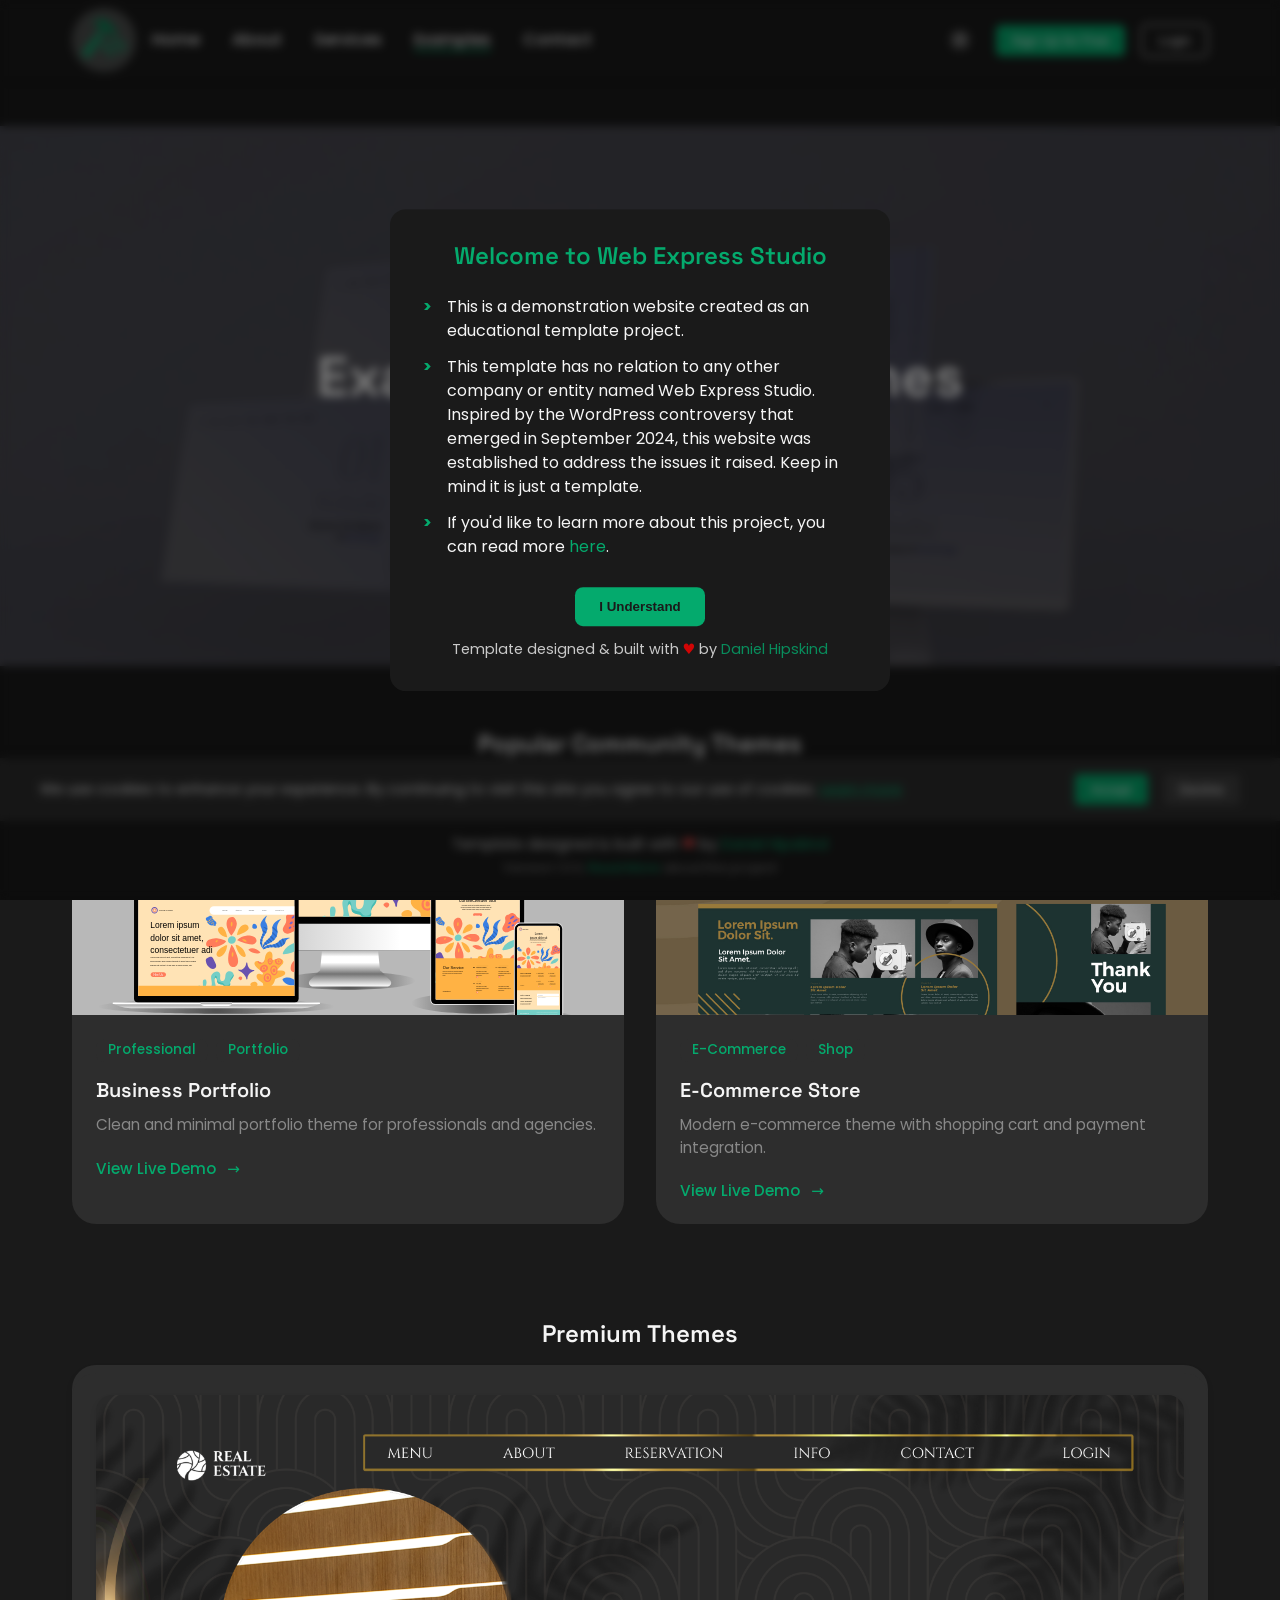
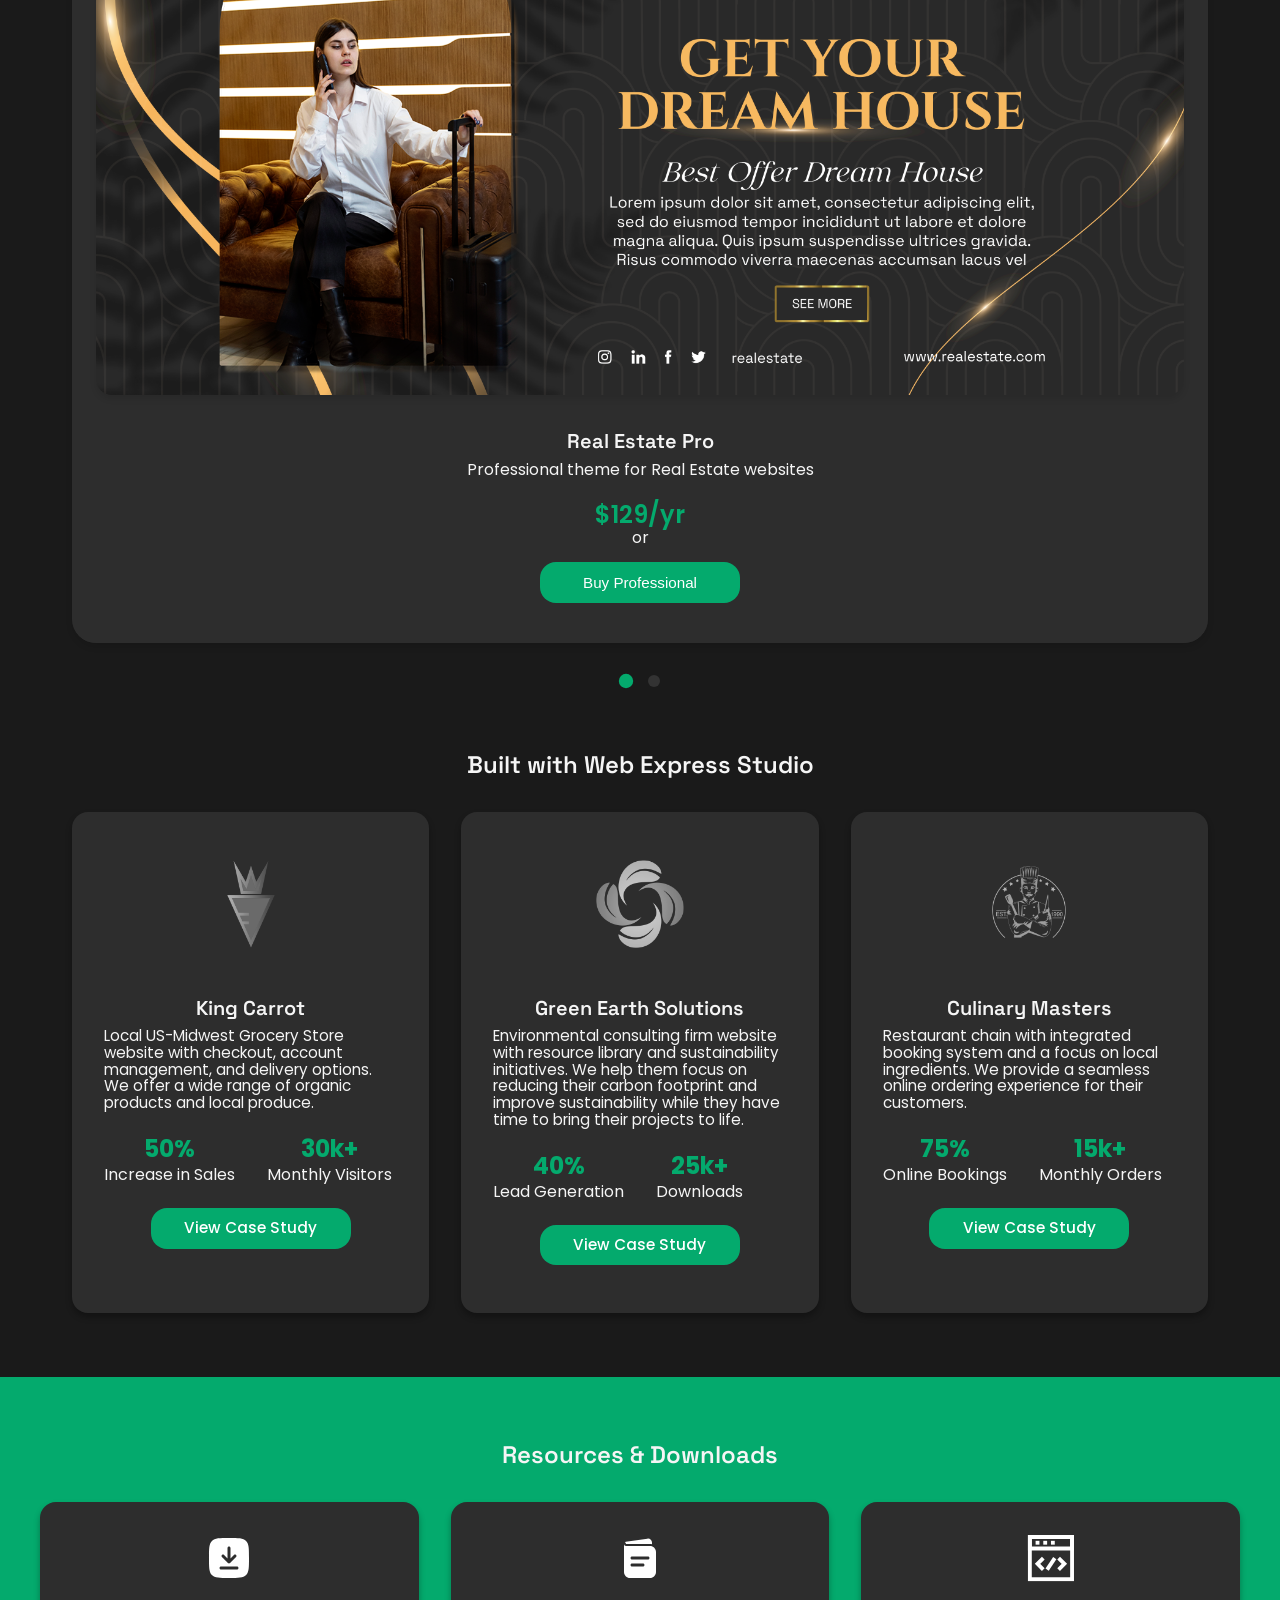
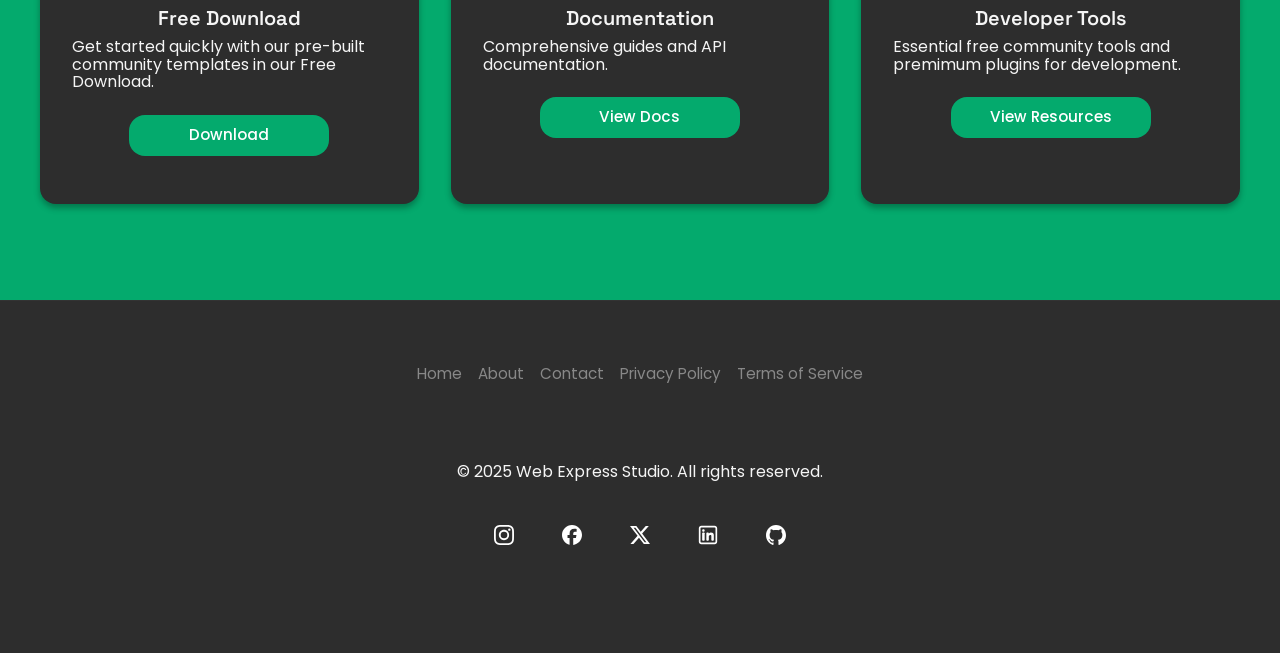
<file: examples.html>
<!--DOCType HTML-->
<!DOCTYPE html>

<!-- Set language to English and preload, preloaded CSS-->
<html lang="en" class="preload">

<head>
    <style>
        html {
            visibility: hidden;
            background: #1a1a1a;
        }
    </style>

    <script>
        (function () {
            // Force dark mode first to prevent flash
            document.documentElement.classList.add('preload', 'dark');

            // Check stored theme after forcing dark
            const storedTheme = localStorage.getItem('theme');
            const prefersDark = window.matchMedia('(prefers-color-scheme: dark)').matches;

            // Only change if explicitly set to light
            if (storedTheme === 'light') {
                document.documentElement.classList.remove('dark');
            } else if (!storedTheme) {
                // If no stored theme, save the default (dark)
                localStorage.setItem('theme', 'dark');
            }

            // Remove preload class after a brief delay
            window.addEventListener('DOMContentLoaded', () => {
                setTimeout(() => {
                    document.documentElement.classList.remove('preload');
                }, 100);
            });
        })();
    </script>
    <script src="./js/script.js" defer></script>
    <!-- Meta Tags -->
    <meta charset="UTF-8">

    <!-- Set viewport for responsive design -->
    <meta name="viewport" content="width=device-width, initial-scale=1.0">

    <!-- General Meta Tags -->
    <meta name="description"
        content="Web Express Studio - Open source website builder with powerful hosting solutions. Create, customize, and deploy your dream website easily">
    <meta name="author" content="Daniel Hipskind">
    <meta name="keywords" content="template, website builder, web hosting, open source, visual editor">
    <meta name="theme-color" content="#04aa6d">

    <!-- Apple Tags -->
    <meta name="apple-mobile-web-app-status-bar-style" content="black-translucent">
    <meta name="apple-mobile-web-app-capable" content="yes">
    <meta name="mobile-web-app-capable" content="yes">

    <!-- Microsoft Tags -->
    <meta name="msapplication-TileColor" content="#04aa6d">
    <meta name="msapplication-TileImage" content="./assets/img/logo/WebExpressStudio.png">
    <meta name="msapplication-config" content="./assets/img/logo/WebExpressStudio.png">

    <!-- Twitter Tags -->
    <meta name="twitter:card" content="summary_large_image">
    <meta name="twitter:site" content="@Web Express Studio">
    <meta name="twitter:title" content="Web Express Studio - Open Source Website Builder">
    <meta name="twitter:description"
        content="Create, customize, and deploy your dream website easily with Web Express Studio.">
    <meta name="twitter:image" content="./assets/img/logo/WebExpressStudio.png">

    <!-- Open Graph Tags -->
    <meta property="og:title" content="Web Express Studio - Open Source Website Builder">
    <meta property="og:description"
        content="Create, customize, and deploy your dream website easily with Web Express Studio.">
    <meta property="og:image" content="./assets/img/logo/WebExpressStudio.png">
    <meta property="og:type" content="website">
    <meta property="og:site_name" content="Web Express Studio">
    <meta property="og:locale" content="en_US">

    <!-- Add font preconnect -->
    <link rel="preconnect" href="https://fonts.googleapis.com">
    <link rel="preconnect" href="https://fonts.gstatic.com" crossorigin>
    <link
        href="https://fonts.googleapis.com/css2?family=Poppins:wght@400;500;600;700&family=Space+Grotesk:wght@400;500;600;700&display=swap"
        rel="stylesheet">

    <!-- Favicon and Apple Touch Icons -->
    <link rel="icon" type="image/svg+xml" href="./assets/img/logo/WebExpressStudio.svg">
    <link rel="stylesheet" href="./assets/css/main.css" />
    <link rel="stylesheet" href="./assets/css/examples.css" />
    <link rel="alternate icon" type="image/png" href="./assets/img/logo/WebExpressStudio.png" />
    <link rel="shortcut icon" href="./assets/img/logo/WebExpressStudio.ico" type="image/x-icon" />

    <!-- Multiple Apple "touch" icons for different devices -->
    <link rel="apple-touch-icon" href="./assets/img/logo/apple-touch-icon.png" />
    <link rel="apple-touch-icon" sizes="57x57" href="./assets/img/logo/apple-touch-icon-57x57.png" />
    <link rel="apple-touch-icon" sizes="72x72" href="./assets/img/logo/apple-touch-icon-72x72.png" />
    <link rel="apple-touch-icon" sizes="76x76" href="./assets/img/logo/apple-touch-icon-76x76.png" />
    <link rel="apple-touch-icon" sizes="114x114" href="./assets/img/logo/apple-touch-icon-114x114.png" />
    <link rel="apple-touch-icon" sizes="120x120" href="./assets/img/logo/apple-touch-icon-120x120.png" />
    <link rel="apple-touch-icon" sizes="144x144" href="./assets/img/logo/apple-touch-icon-144x144.png" />
    <link rel="apple-touch-icon" sizes="152x152" href="./assets/img/logo/apple-touch-icon-152x152.png" />
    <link rel="apple-touch-icon" sizes="180x180" href="./assets/img/logo/apple-touch-icon-180x180.png" />

    <!-- Site name-->
    <title>Examples - Web Express Studio</title>

</head>

<body>
    <!--Cookie Consent-->
    <div id="cookie-consent" class="cookie-banner hidden" role="alert">
        <div class="cookie-content">
            <p>We use cookies to enhance your experience. By continuing to visit this site you agree to our use of
                cookies.
                <a href="404" class="cookie-link">Learn more</a>
            </p>
            <div class="cookie-buttons">
                <button id="cookie-accept" class="cookie-btn accept">Accept</button>
                <button id="cookie-decline" class="cookie-btn decline">Decline</button>
            </div>
        </div>
    </div>

    <!-- Header -->
    <header>
        <nav class="navbar" aria-label="Main navigation">
            <div class="navbar-left">
                <div class="logo">
                    <a href="./">
                        <img src="./assets/img/logo/WebExpressStudio-Light.svg" alt="Web Express Studio"
                            class="logo-image light-mode">
                        <img src="./assets/img/logo/WebExpressStudio.svg" alt="Web Express Studio"
                            class="logo-image dark-mode">
                    </a>
                </div>
                <button class="hamburger" aria-label="Toggle menu">
                    <span class="hamburger-box">
                        <span class="hamburger-inner"></span>
                    </span>
                </button>

                <!-- Navigation Links -->
                <ul class="nav-links" role="menubar">
                    <li role="none"><a href="./" role="menuitem">Home</a></li>
                    <li role="none"><a href="about" role="menuitem">About</a></li>
                    <li role="none"><a href="services" role="menuitem">Services</a></li>
                    <li role="none"><a href="examples" role="menuitem" aria-current="page">Examples</a></li>
                    <li role="none"><a href="contact" role="menuitem">Contact</a></li>
                </ul>
            </div>

            <div class="navbar-right">
                <div class="auth-buttons">

                    <!-- Theme Toggle -->
                    <button type="button" class="theme-toggle" aria-label="Toggle dark mode" data-theme-toggle>
                        <img src="./assets/img/icons/sun.svg" alt="Theme Toggle" class="theme-icon" role="presentation">
                    </button>

                    <!-- Authentication Buttons -->
                    <button type="button" class="signup-btn">Sign Up for Free</button>
                    <button type="button" class="login-btn">Login</button>
                </div>
            </div>
        </nav>
    </header>

    <main id="main-content">

        <!-- Hero Section -->
        <section class="examples-hero" aria-labelledby="examples-title">
            <div class="examples-hero-content">

                <!-- Hero will be inserted using CSS -->
                <h1 id="examples-title">Example Sites & Themes</h1>
                <p>Explore what's possible with Web Express Studio</p>

            </div>
        </section>

        <!-- Featured Projects Section -->
        <section class="featured-projects">
            <h2>Popular Community Themes</h2>
            <div class="projects-grid">
                <article class="project-card">
                    <div class="project-image">
                        <img src="./assets/img/examples/theme1.svg" alt="Business Portfolio Theme">
                    </div>
                    <div class="project-content">
                        <div class="project-tags">
                            <span class="tag">Professional</span>
                            <span class="tag">Portfolio</span>
                        </div>
                        <h3>Business Portfolio</h3>
                        <p>Clean and minimal portfolio theme for professionals and agencies.</p>
                        <a href="404" class="view-project-btn">View Live Demo</a>
                    </div>
                </article>

                <article class="project-card">
                    <div class="project-image">
                        <img src="./assets/img/examples/theme2.jpg" alt="E-Commerce Theme">
                    </div>
                    <div class="project-content">
                        <div class="project-tags">
                            <span class="tag">E-Commerce</span>
                            <span class="tag">Shop</span>
                        </div>
                        <h3>E-Commerce Store</h3>
                        <p>Modern e-commerce theme with shopping cart and payment integration.</p>
                        <a href="404" class="view-project-btn">View Live Demo</a>
                    </div>
                </article>
            </div>
        </section>

        <!-- Theme Gallery Items -->
        <section class="theme-showcase" aria-labelledby="themes-title">
            <h2 id="themes-title" class="section-title">Premium Themes</h2>

            <div class="themes-slider">
                <!-- Theme 1 -->
                <article class="theme-card active">
                    <div class="theme-image">
                        <img src="./assets/img/examples/premium1.png" alt="Real Estate Theme" loading="lazy">
                    </div>
                    <div class="theme-content">
                        <h3>Real Estate Pro</h3>
                        <p>Professional theme for Real Estate websites</p>
                        <div class="theme-meta">
                            <span class="price">$129/yr</span>
                            <span>or</span>
                            <span>
                                <button class="buy-pro" onclick="window.location.href='services'">Buy
                                    Professional</button>
                            </span>
                        </div>
                    </div>
                </article>

                <!-- Theme 2 -->
                <article class="theme-card">
                    <div class="theme-image">
                        <img src="./assets/img/examples/premium2.png" alt="eCommerce Theme" loading="lazy">
                    </div>
                    <div class="theme-content">
                        <h3>eCommerce Pro</h3>
                        <p>Professional theme for eCommerce websites</p>
                        <div class="theme-meta">
                            <span class="price">$119/yr</span>
                            <span>or</span>
                            <span>
                                <button class="buy-pro" onclick="window.location.href='services'">Buy
                                    Professional</button>
                            </span>
                        </div>
                    </div>
                </article>

            </div>

            <!-- Add slider controls -->
            <div class="slider-controls">
                <div class="slider-nav">
                    <button class="nav-dot active" aria-label="Go to slide 1"></button>
                    <button class="nav-dot" aria-label="Go to slide 2"></button>
                </div>
            </div>

        </section>

        <!-- Client Showcase -->
        <section class="client-showcase" aria-labelledby="clients-title">
            <h2 id="clients-title" class="section-title">Built with Web Express Studio</h2>
            <div class="clients-grid">
                <!-- Client 1 -->
                <article class="client-card">
                    <img src="./assets/img/examples/client1.png" alt="King Carrot" class="client-logo" loading="lazy">
                    <div class="client-content">
                        <h3>King Carrot</h3>
                        <p>Local US-Midwest Grocery Store website with checkout, account management, and delivery
                            options. We offer a wide range of organic products and local produce.</p>
                        <div class="client-stats">
                            <span class="stat">
                                <strong>50%</strong>
                                Increase in Sales
                            </span>
                            <span class="stat">
                                <strong>30k+</strong>
                                Monthly Visitors
                            </span>
                        </div>
                        <a href="404" class="case-study-link">View Case Study</a>
                    </div>
                </article>

                <!-- Client 2 -->
                <article class="client-card">
                    <img src="./assets/img/examples/client2.png" alt="Green Earth Solutions" class="client-logo"
                        loading="lazy">
                    <div class="client-content">
                        <h3>Green Earth Solutions</h3>
                        <p>Environmental consulting firm website with resource library and sustainability initiatives.
                            We help them focus on reducing their carbon footprint and improve sustainability while they
                            have time to bring their projects to life.</p>
                        <div class="client-stats">
                            <span class="stat">
                                <strong>40%</strong>
                                Lead Generation
                            </span>
                            <span class="stat">
                                <strong>25k+</strong>
                                Downloads
                            </span>
                        </div>
                        <a href="404" class="case-study-link">View Case Study</a>
                    </div>
                </article>

                <!-- Client 3 -->
                <article class="client-card">
                    <img src="./assets/img/examples/client3.png" alt="Culinary Masters" class="client-logo"
                        loading="lazy">
                    <div class="client-content">
                        <h3>Culinary Masters</h3>
                        <p>Restaurant chain with integrated booking system and a focus on local ingredients. We provide
                            a seamless online ordering experience for their customers.</p>
                        <div class="client-stats">
                            <span class="stat">
                                <strong>75%</strong>
                                Online Bookings
                            </span>
                            <span class="stat">
                                <strong>15k+</strong>
                                Monthly Orders
                            </span>
                        </div>
                        <a href="404" class="case-study-link">View Case Study</a>
                    </div>
                </article>

            </div>
        </section>
        <!-- Resources Section -->
        <section class="resources-section" aria-labelledby="resources-title">
            <h2 id="resources-title" class="section-title">Resources & Downloads</h2>
            <div class="resources-grid">
                <article class="resource-card">
                    <img src="./assets/img/examples/download.svg" alt="Download" class="resource-icon">
                    <h3>Free Download</h3>
                    <p>Get started quickly with our pre-built community templates in our Free Download. </p>
                    <a href="404" class="download-btn">Download</a>
                </article>

                <article class="resource-card">
                    <img src="./assets/img/examples/document.svg" alt="Documentation" class="resource-icon">
                    <h3>Documentation</h3>
                    <p>Comprehensive guides and API documentation.</p>
                    <a href="404" class="download-btn">View Docs</a>
                </article>

                <article class="resource-card">
                    <img src="./assets/img/examples/developer.svg" alt="Developer Tools" class="resource-icon">
                    <h3>Developer Tools</h3>
                    <p>Essential free community tools and premimum plugins for development.</p>
                    <a href="404" class="download-btn">View Resources</a>
                </article>
            </div>
        </section>
    </main>

    <!-- Footer -->
    <footer class="footer">
        <nav class="footer-nav" aria-label="Footer navigation">
            <ul class="footer-links">
                <li><a href="./">Home</a></li>
                <li><a href="about">About</a></li>
                <li><a href="contact">Contact</a></li>
                <li><a href="404">Privacy Policy</a></li>
                <li><a href="404">Terms of Service</a></li>
            </ul>
        </nav>

        <!-- Copyright / Footer Info -->
        <div class="footer-info">
            <p>&copy; 2025 Web Express Studio. All rights reserved.</p>
        </div>

        <!-- Social media links -->
        <div class="social-media-icons" aria-label="Social media links">
            <a href="404" target="_blank" rel="noopener noreferrer" aria-label="Follow us on Instagram">
                <img src="./assets/img/icons/instagram.svg" alt="Instagram" role="presentation">
            </a>
            <a href="404" target="_blank" rel="noopener noreferrer" aria-label="Follow us on Facebook">
                <img src="./assets/img/icons/facebook.svg" alt="Facebook" role="presentation">
            </a>
            <a href="404" target="_blank" rel="noopener noreferrer" aria-label="Follow us on Twitter">
                <img src="./assets/img/icons/Twitter.svg" alt="Twitter" role="presentation">
            </a>
            <a href="404" target="_blank" rel="noopener noreferrer" aria-label="Follow us on LinkedIn">
                <img src="./assets/img/icons/linkedin.svg" alt="LinkedIn" role="presentation">
            </a>
            <a href="404" target="_blank" rel="noopener noreferrer" aria-label="Follow us on GitHub">
                <img src="./assets/img/icons/github.svg" alt="GitHub" role="presentation">
            </a>
        </div>

        <!-- Footer Bottom Sticky -->
        <div class="footer-bottom">
            <p class="credit">Template designed & built with <span class="heart">♥</span> by <a
                    href="https://danielhipskind.com/" target="_blank" rel="noopener noreferrer">Daniel Hipskind</a></p>
            <p class="version">Version 1.0.0, <a
                    href="https://github.com/Greigh/WebExpressStudioTemplate/blob/main/README.md">Read More</a>
                about this
                project</p>
        </div>
    </footer>
</body>

</html>
</file>
<file: assets/css/main.css>
/**
 * SiteForge Main Stylesheet
 * Global styles and shared components
 *
 * @version 1.0.0
 * @author Daniel Hipskind
 *
 * @sections
 * - CSS Variables & Theme
 * - Base Elements
 * - Typography
 * - Layout Components
 * - Navigation
 * - Footer
 * - Interactive Elements
 * - Dark Mode
 * - Utilities
 * - Responsive Design
 */

/**
 * Global CSS Variables
 * Core design tokens and theme values
 *
 * @colors
 * --primary-color: Main brand green
 * --primary-hover: Darker shade for interactions
 * --text-color: Primary text color
 * --text-muted: Secondary text color
 *
 * @layout
 * --max-width: Maximum content width
 * --spacing-*: Consistent spacing units
 * --radius-*: Border radius variants
 *
 * @effects
 * --shadow-*: Box shadow variants
 */

/* Add transitions back after load */
html:not(.preload) * {
  transition: background-color 0.3s ease,
    color 0.3s ease,
    border-color 0.3s ease,
    opacity 0.3s ease !important;
}

/* Core theme variables - Set dark theme as default */
:root {
  /* Colors - Default to dark theme */
  --primary-color: #04aa6d;
  --primary-hover: #038756;
  --text-color: #f5f5f5;
  --text-muted: #888;
  --bg-color: #1a1a1a;
  --bg-alt: #2d2d2d;
  --border-color: #333;

  /* Keep existing shadow, radius, layout variables */
  --shadow-sm: 0 2px 4px rgba(0, 0, 0, 0.1);
  --shadow-md: 0 4px 6px rgba(0, 0, 0, 0.1);
  --shadow-lg: 0 8px 15px rgba(0, 0, 0, 0.1);
  /* Border Radius */
  --radius-sm: 8px;
  --radius-md: 16px;
  --radius-lg: 24px;
  /* Layout */
  --header-height: 36px;
  --header-height-mobile: 32px;
  --footer-height: 34px;
  --container-max: 1200px;
  --max-width: 1200px;
  /* Spacing */
  --spacing-sm: 0.5rem;
  --spacing-md: 1rem;
  --spacing-lg: 2rem;
}

/* Light theme overrides */
html:not(.dark) {
  --bg-color: #ffffff;
  --text-color: #333333;
  --text-muted: #666;
  --bg-alt: #f2f2f2;
  --border-color: #eee;
}

/* Prevent transitions during page load */
.preload * {
  transition: none !important;
}

/**
 * Base Reset & Global Styles
 * Core element styling and reset
 */
* {
  margin: 0;
  padding: 0;
  box-sizing: border-box;
}

:root.dark {
  color-scheme: dark;
}

html.dark {
  background-color: #1a1a1a;
  color: #f5f5f5;
}

html {
  scroll-behavior: smooth;
  background-color: #1a1a1a;
}

html:not(.dark) {
  background-color: #ffffff;
}

main {
  max-width: var(--max-width);
  margin: 0 auto;
}

/**
 * Typography System
 * Font families, sizes, and text styles
 *
 * @fonts
 * - Primary: Poppins
 * - Headers: Space Grotesk
 *
 * @sizes
 * h1: 2rem aka 32px
 * h2: 1.75rem aka 28px
 * h3: 1.5rem aka 24px
 * h4: 1.25rem aka 20px
 */

body {
  font-family: 'Poppins', system-ui, -apple-system, BlinkMacSystemFont, sans-serif;
  line-height: 1.1;
  background-color: var(--bg-color);
  padding-top: 90px;
  color: var(--text-color);
}

h1,
h2,
h3,
h4 {
  color: var(--text-color);
  text-align: center;
  font-weight: 600;
  font-family: 'Space Grotesk', system-ui, -apple-system, BlinkMacSystemFont, sans-serif;
  line-height: 1.2;
}

h1 {
  font-size: 2rem;
  margin-bottom: 0.5rem;
}

h2 {
  font-size: 1.75rem;
  margin-bottom: 0.5rem;
}

h3 {
  font-size: 1.5rem;
}

h4 {
  font-size: 1.25rem;
}

h5,
h6 {
  color: var(--text-color);
  font-family: 'Space Grotesk', system-ui, -apple-system, BlinkMacSystemFont, sans-serif;
  line-height: 1.2;
}

header {
  background-color: var(--bg-alt);
  position: fixed;
  width: 100%;
  top: 0;
  left: 0;
  height: 80px;
  z-index: 1000;
  box-shadow: 0 2px 4px rgba(0, 0, 0, 0.1);
}

/**
 * Navigation Components
 * Header and navigation structure
 *
 * @structure
 * - Fixed header
 * - Logo placement
 * - Navigation links
 * - Authentication buttons
 * - Mobile hamburger menu
 *
 * @components
 * - .navbar: Main navigation container
 * - .nav-links: Navigation items list
 * - .hamburger: Mobile menu trigger
 * - .auth-buttons: Login/Signup controls
 *
 * @states
 * - .active: Mobile menu open state
 * - [aria-current]: Current page indicator
 * - :hover: Link hover effects
 */

.navbar {
  display: flex;
  justify-content: space-between;
  align-items: center;
  max-width: var(--max-width);
  margin: 0 auto;
  padding: 1.25rem 2rem;
  height: 100%;
}

.navbar-left {
  display: flex;
  align-items: center;
  gap: 1rem;
}

.logo {
  flex-shrink: 0;
}

.logo-image {
  width: 64px;
  height: 64px;
  transition: opacity 0.3s ease;
}

.logo-image.light-mode {
  display: block;
}

.logo-image.dark-mode {
  display: none;
}

.nav-links {
  display: flex;
  gap: 2rem;
  margin: 0;
  padding: 0;
  list-style: none;
  justify-content: center;
}

.nav-links a {
  color: var(--text-color);
  text-decoration: none;
  font-weight: 500;
  transition: color 0.3s ease;
  padding: 0.5rem 0;
}

.nav-links li {
  position: relative;
}

.nav-links a::after {
  content: '';
  position: absolute;
  bottom: -2px;
  left: 0;
  width: 100%;
  height: 2px;
  background-color: var(--primary-color);
  transform: scaleX(0);
  transition: transform 0.3s ease;
}

.nav-links a:hover::after {
  transform: scaleX(1);
}

.nav-links a[aria-current='page']::after {
  transform: scaleX(1);
}

.auth-buttons {
  display: flex;
  gap: 1rem;
  align-items: center;
}

.logo a {
  display: flex;
  align-items: center;
  gap: 0.5rem;
  text-decoration: none;
  color: #333;
}

.auth-buttons {
  display: flex;
  gap: 1rem;
  align-items: center;
  margin-left: auto;
}

.signup-btn,
.login-btn {
  padding: 0.5rem 1rem;
  border-radius: 5px;
  border: none;
  cursor: pointer;
  font-weight: 500;
  transition: all 0.3s cubic-bezier(0.4, 0, 0.2, 1);
}

/**
 * Interactive Elements
 * Buttons, links, and hover states
 *
 * @components
 * - .cta-button: Call-to-action buttons
 * - .nav-links: Navigation items
 * - .social-media-icons: Social media links
 *
 * @animations
 * - Transform on hover
 * - Smooth transitions
 * - Scale effects
 */

.cta-button {
  background-color: white;
  color: var(--primary-color);
  padding: 1rem 2rem;
  border: none;
  border-radius: 5px;
  font-size: 1.1rem;
  font-weight: bold;
  margin-top: 2rem;
  cursor: pointer;
  transition: all 0.3s cubic-bezier(0.4, 0, 0.2, 1);
}

.signup-btn {
  background-color: var(--primary-color);
  color: white;
}

.signup-btn:hover,
.cta-button:hover {
  color: white;
  background-color: #038756;
  transform: translateY(-2px);
  box-shadow: 0 4px 12px rgba(4, 170, 109, 0.2);
}

.login-btn {
  background-color: transparent;
  color: #333;
  border: 1px solid #333;
}

.login-btn:hover {
  background-color: rgba(255, 255, 255, 0.1);
  transform: translateY(-2px);
}

/**
 * Cookie Consent Banner
 * Privacy compliance notification
 *
 * @structure
 * - Fixed position banner
 * - Content container
 * - Action buttons
 *
 * @components
 * - .cookie-banner: Main container
 * - .cookie-content: Text and controls
 * - .cookie-buttons: Action buttons
 *
 * @states
 * - .hidden: Banner hidden state
 * - .accept/.decline: Button variants
 */

.cookie-banner {
  position: fixed;
  bottom: 60px;
  left: 0;
  right: 0;
  background: #f2f2f2;
  box-shadow: 0 -2px 10px rgba(0, 0, 0, 0.1);
  z-index: 999;
  padding: 1rem 1rem 35px 1rem;
}

.cookie-banner.hidden {
  display: none;
}

.cookie-content {
  max-width: var(--max-width);
  margin: 0 auto;
  display: flex;
  align-items: center;
  justify-content: space-between;
  gap: 2rem;
}

.cookie-buttons {
  display: flex;
  gap: 1rem;
}

.cookie-btn {
  padding: 0.5rem 1rem;
  border-radius: 4px;
  border: none;
  font-weight: 500;
  cursor: pointer;
}

.cookie-btn.accept {
  background: var(--primary-color);
  color: white;
}

.cookie-btn.decline {
  background: #f5f5f5;
  color: #333;
}

.cookie-link {
  color: var(--primary-color);
  text-decoration: underline;
}

.cookie-content p {
  margin: 0;
  font-size: 0.9rem;
}

/**
 * Utility Classes
 * Reusable helper classes
 *
 * @classes
 * - .hidden: Hide elements
 * - .visually-hidden: Accessibility hiding
 * - .container: Content wrapper
 * - .preload: Prevent transitions
 *
 * @animations
 * - @keyframes pulse: Heartbeat effect
 * - @keyframes fadeInUp: Entry animation
 */

.visually-hidden {
  position: absolute;
  width: 1px;
  height: 1px;
  padding: 0;
  margin: -1px;
  overflow: hidden;
  clip: rect(0, 0, 0, 0);
  white-space: nowrap;
  border: 0;
}

.cta-button {
  background-color: white;
  color: var(--primary-color);
  padding: 1rem 2rem;
  border: none;
  border-radius: 5px;
  font-size: 1.1rem;
  font-weight: bold;
  cursor: pointer;
  transition: all 0.3s cubic-bezier(0.4, 0, 0.2, 1);
}

.cta-button:hover {
  background-color: #038756;
  color: white;
  transform: translateY(-2px);
  box-shadow: 0 4px 12px rgba(4, 170, 109, 0.2);
}

.hamburger {
  display: none;
}

.hidden {
  display: none;
}

@keyframes pulse {
  0% {
    transform: scale(1);
  }

  50% {
    transform: scale(1.2);
  }

  100% {
    transform: scale(1);
  }
}

/* Text selection styling */
::selection {
  background-color: rgba(4, 170, 109, 0.4);
  color: inherit;
}

/* For Firefox */
::-moz-selection {
  background-color: rgba(4, 170, 109, 0.4);
  color: inherit;
}

.container {
  max-width: var(--max-width);
  margin: 0 auto;
  padding: 0 var(--spacing-lg);
  width: 100%;
}

/**
 * Theme Toggle System
 * Light/Dark mode implementation
 *
 * @features
 * - Theme persistence
 * - Smooth transitions
 * - Icon switching
 *
 * @components
 * - .theme-toggle: Toggle button
 * - .theme-icon: Theme indicator
 * - .theme-transition: Transition handler
 *
 * @states
 * - html.dark: Dark theme active
 * - .preload: Prevent initial transition
 */

.theme-toggle {
  background: none;
  border: none;
  padding: 0.5rem;
  cursor: pointer;
  display: flex;
  align-items: center;
  justify-content: center;
  transition: all 0.3s ease;
  filter: none;
}

.theme-toggle:hover {
  transform: rotate(30deg);
}

.theme-icon {
  width: 24px;
  height: 24px;
  transition: all 0.3s ease;
}

/**
 * Footer Component
 * Main site footer with navigation and social links
 *
 * @structure
 * - Footer container
 * - Navigation grid
 * - Link columns
 * - Social media icons
 * - Copyright bar
 *
 * @components
 * - .footer-nav: Navigation grid
 * - .footer-links: Link columns
 * - .social-media-icons: Social icons
 * - .footer-info: Copyright section
 */

.footer {
  background-color: var(--bg-alt);
  color: #333;
  padding: 4rem 2rem;
  border-top: 1px solid #eee;
  margin-top: auto;
}

.footer-nav {
  max-width: var(--max-width);
  margin: 0 auto;
  display: flex;
  flex-direction: row;
  justify-content: center;
  gap: 4rem;
  padding: 0 1rem;
}

.footer-links {
  display: flex;
  flex-direction: row;
  gap: 1rem;
  list-style: none;
  padding: 0;
  margin: 0;
  text-align: center;
}

.footer-links h4 {
  font-size: 1.1rem;
  margin-bottom: 1rem;
  text-align: center;
}

.footer-links a {
  color: #666;
  text-decoration: none;
  font-size: 0.95rem;
  transition: color 0.3s ease, transform 0.3s ease;
  display: inline-block;
}

.footer-links a:hover {
  color: var(--primary-color);
  transform: translateY(3px);
}

.footer-info {
  max-width: var(--max-width);
  margin: 3rem auto 0;
  padding: 2rem 1rem 0;
  border-top: 1px solid #eee;
  text-align: center;
  font-size: 0.9rem;
  color: #666;
}

/* Remove this if you are using the theme */
.footer-bottom {
  position: fixed;
  bottom: 0;
  left: 0;
  width: 100%;
  background-color: #f2f2f2;
  padding: 1rem 2rem;
  border-top: 1px solid #eee;
  text-align: center;
  transition: background-color 0.3s ease, border-color 0.3s ease;
  transition: background-color 0.3s ease, border-color 0.3s ease;
  z-index: 1000;
  height: 80px;
}

/* Remove this if you are using the theme */
.footer-bottom .credit {
  font-size: 0.9rem;
  color: #666;
  margin-bottom: 0.5rem;
}

/* Remove this if you are using the theme */
.footer-bottom a {
  color: #04aa6d;
  text-decoration: none;
  transition: color 0.3s ease;
}

/* Remove this if you are using the theme */
.footer-bottom a:hover {
  color: #038756;
  text-decoration: underline;
}

/* Remove this if you are using the theme */
.footer-bottom .version {
  font-size: 0.8rem;
  color: #888;
}

/* Remove this if you are using the theme */
.footer-bottom .heart {
  color: #ff4f4f;
  display: inline-block;
  animation: pulse 1.5s infinite;
}

.social-media-icons {
  display: flex;
  justify-content: center;
  gap: 1.5rem;
  margin: 2rem 0;
}

.social-media-icons a {
  padding: 0.75rem;
  border-radius: 50%;
  transition: all 0.3s cubic-bezier(0.4, 0, 0.2, 1);
  background-color: transparent;
  display: flex;
  align-items: center;
  justify-content: center;
}

.social-media-icons img {
  width: 20px;
  height: 20px;
  transition: transform 0.3s ease;
}

.social-media-icons a:hover {
  transform: translateY(-3px);
  background-color: rgba(4, 170, 109, 0.1);
  box-shadow: 0 4px 12px rgba(4, 170, 109, 0.15);
}

.social-media-icons a:hover img {
  transform: scale(1.1);
}

.social-media-icons {
  display: flex;
  justify-content: center;
  gap: 1.5rem;
  margin-top: 2rem;
}

/* Theme transition class */
.theme-transition {
  transition: background-color 0.3s ease, color 0.3s ease;
}

/* Remove transition during theme switch */
.theme-transition * {
  transition: none !important;
}

/**
 * Dark Mode Styles
 * Theme overrides for dark color scheme
 *
 * @features
 * - Color inversions
 * - Background changes
 * - Shadow adjustments
 * - Contrast maintenance
 */

body:not(.dark) .theme-toggle .theme-icon {
  filter: invert(0%);
}

html.dark header {
  background-color: #1a1a1a;
  color: var(--text-color);
  box-shadow: 0 2px 4px rgba(0, 0, 0, 0.2);
}

html.dark ::selection {
  background-color: rgba(4, 170, 109, 0.5);
  color: inherit;
}

html.dark ::-moz-selection {
  background-color: rgba(4, 170, 109, 0.5);
  color: inherit;
}

html.dark .theme-toggle .theme-icon {
  filter: invert(100%) brightness(1.5);
}

/* Dark mode settings */
html.dark .logo-image.light-mode {
  display: none;
}

html.dark .logo-image.dark-mode {
  display: block;
}

html.dark .logo a,
html.dark .nav-links a,
html.dark .theme-toggle {
  color: #f5f5f5;
}

html.dark .login-btn {
  border-color: #f5f5f5;
  color: #f5f5f5;
}

html.dark .footer {
  background-color: var(--bg-alt);
  border-color: var(--border-color);
}

html.dark .footer-links h4 {
  color: #f5f5f5;
}

html.dark .footer-links a {
  color: #888;
}

html.dark .footer-info {
  border-top: 1px solid #2d2d2d;
  color: #888;
}

html.dark .social-media-icons a {
  color: #f5f5f5;
}

html.dark .social-media-icons a:hover {
  color: #04aa6d;
}

html.dark .social-media-icons img {
  filter: brightness(0) invert(1);
}

/* Remove this if you are using the theme */
html.dark .footer-bottom {
  background-color: #1a1a1a;
  border-top-color: #2d2d2d;
}

/* Remove this if you are using the theme */
html.dark .footer-bottom .credit {
  color: #ddd;
}

/* Remove this if you are using the theme */
html.dark .footer-bottom .credit a {
  color: #04aa6d;
}

/* Remove this if you are using the theme */
html.dark .footer-bottom .version {
  color: #888;
}

html.dark .footer-links a {
  color: #888;
}

html.dark .footer-links a:hover {
  color: #04aa6d;
}

html.dark {
  background-color: #1a1a1a;
  color: #f5f5f5;
}

html.dark .cta-button {
  background-color: #1a1a1a;
  color: #04aa6d;
  border: 2px solid #04aa6d;
}

html.dark .cta-button:hover {
  background-color: #04aa6d;
  color: #1a1a1a;
  border-color: transparent;
}

html.dark .cookie-banner {
  background: #2d2d2d;
  box-shadow: 0 -2px 10px rgba(0, 0, 0, 0.2);
}

html.dark .cookie-btn.decline {
  background: #404040;
  color: #f5f5f5;
}

html.dark .cta-section {
  background-color: #038756;
}

html.dark .cta-button {
  background-color: #1a1a1a;
  color: #04aa6d;
  border: 2px solid #04aa6d;
}

html.dark .cta-button:hover {
  background-color: #04aa6d;
  color: #1a1a1a;
  border-color: transparent;
  box-shadow: 0 4px 12px rgba(4, 170, 109, 0.3);
}

html.dark .hamburger-inner,
html.dark .hamburger-inner::before,
html.dark .hamburger-inner::after {
  background-color: #f5f5f5;
}

html.dark .hamburger.active .hamburger-inner,
html.dark .hamburger.active .hamburger-inner::before,
html.dark .hamburger.active .hamburger-inner::after {
  background-color: #f5f5f5;
}

html.dark .social-media-icons a:hover {
  background-color: rgba(4, 170, 109, 0.2);
  box-shadow: 0 4px 12px rgba(4, 170, 109, 0.2);
}

/**
 * Responsive Design
 * Mobile and tablet adaptations
 *
 * @breakpoints
 * - 768px: Main mobile breakpoint
 * - 480px: Small mobile devices
 *
 * @adjustments
 * - Stack navigation
 * - Adjust spacing
 * - Modify font sizes
 * - Reorganize footer
 */

@media (max-width: 768px) {
  body {
    padding-top: 70px;
  }

  @keyframes fadeInUp {
    from {
      opacity: 0;
      transform: translateY(20px);
    }

    to {
      opacity: 1;
      transform: translateY(0);
    }
  }

  .cookie-banner {
    bottom: 60px;
    padding-bottom: 1rem;
    z-index: 991;
  }

  .navbar {
    position: fixed;
    top: 0;
    left: 0;
    width: 100%;
    height: 80px;
    padding: 0 1rem;
    z-index: 1000;
  }

  .cookie-content {
    flex-direction: column;
    text-align: center;
    gap: 1rem;
  }

  .hamburger {
    display: flex;
    align-items: center;
    justify-content: center;
    width: 40px;
    height: 40px;
    padding: 0;
    background: none;
    border: none;
    cursor: pointer;
    z-index: 1001;
  }

  .navbar-left {
    display: flex;
    align-items: center;
    gap: 1rem;
  }

  .logo {
    height: 40px;
  }

  .logo-image {
    height: 40px;
    width: auto;
  }

  .navbar-right {
    display: flex;
    align-items: center;
    gap: 0.75rem;
  }

  .auth-buttons {
    display: flex;
    align-items: center;
    gap: 0.5rem;
  }

  .signup-btn,
  .login-btn {
    padding: 0.5rem;
    font-size: 0.9rem;
  }

  .theme-toggle {
    display: flex;
    align-items: center;
    justify-content: center;
    width: 40px;
    height: 40px;
    padding: 0.5rem;
  }

  .nav-links li:last-child {
    margin-bottom: 40px;
  }

  .nav-links li:nth-child(1) {
    transition-delay: 0.1s;
  }

  .nav-links li:nth-child(2) {
    transition-delay: 0.2s;
  }

  .nav-links li:nth-child(3) {
    transition-delay: 0.3s;
  }

  .nav-links li:nth-child(4) {
    transition-delay: 0.4s;
  }

  .nav-links li:nth-child(5) {
    transition-delay: 0.5s;
  }

  .hamburger-inner,
  .hamburger-inner::before,
  .hamburger-inner::after {
    display: block;
    width: 24px;
    height: 2px;
    background-color: #333;
    position: relative;
    transition: all 0.3s ease;
  }

  .hamburger-inner::before {
    content: '';
    position: absolute;
    left: 0;
    top: -8px;
    transition: all 0.3s ease;
  }

  .hamburger-inner::after {
    content: '';
    position: absolute;
    left: 0;
    bottom: -8px;
    transition: all 0.3s ease;
  }

  .hamburger.active .hamburger-inner {
    transform: rotate(45deg);
  }

  .hamburger.active .hamburger-inner::before {
    transform: rotate(0deg);
    top: 0;
  }

  .hamburger.active .hamburger-inner::after {
    transform: rotate(-90deg);
    bottom: 0;
  }

  .nav-links {
    position: fixed;
    top: 0;
    left: 0;
    width: 100%;
    height: 100vh;
    flex-direction: column;
    align-items: center;
    justify-content: center;
    padding: 2rem;
    background: #f2f2f2;
    transform: translateX(-100%);
    transition: transform 0.3s ease;
    z-index: 999;
    box-shadow: 2px 0 8px rgba(0, 0, 0, 0.1);
  }

  .nav-links.active {
    transform: translateX(0);
  }

  .nav-links li {
    margin: 1.5rem 0;
    opacity: 0;
    transform: translateY(20px);
    transition: opacity 0.3s ease, transform 0.3s ease;
  }

  .nav-links.active li {
    opacity: 1;
    transform: translateY(0);
  }

  .nav-links a {
    font-size: 1.5rem;
    font-weight: 500;
  }

  .nav-links.active~.navbar-right,
  .nav-links.active~.logo {
    opacity: 0;
    pointer-events: none;
  }

  .footer {
    padding: 3rem 1rem;
  }

  .footer-nav {
    flex-wrap: wrap;
    justify-content: center;
    gap: 2rem;
  }

  .footer-links h4 {
    text-align: center;
  }

  .footer-links a:hover {
    transform: translateX(0) translateY(-2px);
  }

  .footer-info {
    text-align: center;
    margin: 1rem 0;
    font-size: 0.9rem;
  }

  .footer-links {
    min-width: 120px;
    text-align: center;
  }

  .social-media-icons {
    display: flex;
    justify-content: center;
    gap: 2rem;
    margin: 1.5rem 0;
  }

  .social-media-icons img {
    width: 18px;
    /* Even smaller on mobile */
    height: 18px;
    /* Even smaller on mobile */
  }

  /* Remove this if you are using the theme */
  .footer-bottom {
    position: fixed;
    bottom: 0;
    left: 0;
    width: 100%;
    padding: 0.75rem;
    border-top: 1px solid #eee;
    z-index: 990;
    display: flex;
    justify-content: center;
    align-items: center;
  }

  /* Remove this if you are using the theme */
  .footer-bottom .credit {
    font-size: 0.8rem;
    margin: 0;
  }

  /* Remove this if you are using the theme */
  .footer-bottom .heart {
    margin: 0 0.25rem;
  }

  html.dark .nav-links {
    background: #1a1a1a;
    border-right: 1px solid #2d2d2d;
    height: 100vh;
    width: 100%;
  }
}

@media (max-width: 480px) {
  .footer {
    padding: 1.5rem 1rem 60px;
  }

  .social-media-icons {
    gap: 1.5rem;
  }

  .footer-bottom .credit {
    .theme-icon {
      filter: invert(1) brightness(1.5);
    }
  }

  .social-media-icons img {
    width: 18px;
    height: 18px;
  }
}
</file>
<file: assets/css/index.css>
/**
 * SiteForge Index Page Styles
 * Main styling for the homepage components
 *
 * @version 1.0.0
 * @author Daniel Hipskind
 *
 * @dependencies
 * - main.css: Core styles and variables
 *
 * @sections
 * - Hero Section
 * - Features Grid
 * - News Section
 * - Newsletter
 * - Social Proof
 * - Dark Mode Overrides
 * - Media Queries
 */

@import url('./main.css');

/* Set dark theme as default */
:root {
  --feature-card-bg: #2d2d2d;
  --feature-shadow: 0 4px 10px rgba(0, 0, 0, 0.2);
  --news-card-bg: #2d2d2d;
  --testimonial-bg: #2d2d2d;
  --newsletter-bg: #2d2d2d;
  --hero-overlay: rgba(0, 0, 0, 0.8);
}

/* Light theme overrides */
html:not(.dark) {
  --feature-card-bg: #ffffff;
  --feature-shadow: 0 4px 6px rgba(0, 0, 0, 0.1);
  --news-card-bg: #ffffff;
  --testimonial-bg: #f2f2f2;
  --newsletter-bg: #f8f8f8;
  --hero-overlay: rgba(0, 0, 0, 0.7);
}

/**
 * Hero Section Component
 * Full-width landing section with background image
 *
 * @structure
 * - Full viewport height
 * - Overlay gradient
 * - Centered content
 *
 * @animations
 * - Fade in on load
 * - Progressive image loading
 *
 * @accessibility
 * - Text contrast meets WCAG standards
 * - Proper heading hierarchy
 */

.hero-section {
  position: relative;
  min-height: 100vh;
  background-color: transparent;
  overflow: hidden;
  display: flex;
  align-items: center;
  justify-content: center;
}

/**
 * Hero Background Effect
 * Gradient overlay with background image
 *
 * @features
 * - Dark overlay gradient
 * - Progressive loading
 * - Smooth opacity transition
 */
.hero-section::before {
  content: '';
  position: absolute;
  top: 0;
  left: 0;
  width: 100%;
  height: 100%;
  background-image: linear-gradient(var(--hero-overlay), var(--hero-overlay)),
    url('../img/index/hero.jpg');
  background-size: cover;
  background-position: center;
  opacity: 0;
  transition: opacity 0.3s ease;
}

/**
 * Full-width Section Layout
 * Extends sections beyond container bounds
 *
 * @components
 * - Hero section
 * - Newsletter section
 * - CTA section
 *
 * @calculations
 * - Negative margins compensate for container padding
 * - Uses viewport width calculations
 */
.hero-section,
.newsletter-section,
.cta-section {
  width: 100vw;
  margin-left: calc(-50vw + 50%);
  margin-right: calc(-50vw + 50%);
  position: relative;
}

.hero-section.loaded::before {
  opacity: 1;
}


/**
 * Hero Content Container
 * Centers and styles the hero text content
 *
 * @typography
 * - Light text for contrast
 * - Text shadow for readability
 * - Responsive font sizing
 *
 * @layout
 * - Flexbox centered
 * - Max-width container
 * - Z-index for overlay
 */
.hero-content {
  position: relative;
  z-index: 1;
  display: flex;
  flex-direction: column;
  align-items: center;
  justify-content: center;
  text-align: center;
  padding: 2rem;
  color: #f5f5f5;
  max-width: 1200px;
  margin: 0;
  width: 100%;
}

.hero-content h1 {
  font-size: 3rem;
  margin-bottom: 1.5rem;
  line-height: 1.2;
  font-weight: 700;
  text-shadow: 0 2px 4px rgba(0, 0, 0, 0.2);
}

.hero-content p {
  font-size: 1.25rem;
  line-height: 1.6;
  margin-bottom: 2rem;
  max-width: 600px;
}

.hero-content .cta-button {
  padding: 1rem 2rem;
  font-size: 1.125rem;
  font-weight: 600;
  background-color: var(--primary-color);
  color: white;
  border: none;
  border-radius: 4px;
  cursor: pointer;
  transition: transform 0.2s ease, background-color 0.2s ease;
}

.hero-content .cta-button:hover {
  background-color: #038f5a;
  transform: translateY(-2px);
}

/* Content containers for full-width sections */
.hero-content,
.newsletter-content,
.cta-content {
  max-width: var(--max-width);
  margin: 0 auto;
  padding: 0 var(--spacing-lg);
}

.hero-section h1 {
  font-size: 3rem;
  margin-bottom: 1rem;
  max-width: 800px;
  color: #f5f5f5;
  text-shadow: 0 2px 4px rgba(0, 0, 0, 0.1);
  z-index: 5;
}

.hero-section h2 {
  font-size: 2rem;
  margin-bottom: 1rem;
  color: var(--primary-color);
}

.hero-section p {
  max-width: 600px;
  margin: 0 auto 2rem;
  font-size: 1.1rem;
  text-align: center;
  color: #f5f5f5;
}

/**
 * Features Section Component
 * Grid layout of feature highlights
 *
 * @structure
 * - 3-column grid layout
 * - Responsive card design
 * - Icon-driven features
 *
 * @interactions
 * - Hover lift effect
 * - Icon scale animation
 * - Touch feedback on mobile
 *
 * @accessibility
 * - High contrast icons
 * - Clear feature descriptions
 * - Touch-friendly targets
 */

.features-section {
  display: grid;
  grid-template-columns: repeat(3, 1fr);
  gap: 2rem;
  padding: 4rem 2rem;
  max-width: 1200px;
  margin: 0 auto;
}

.feature-card {
  background-color: var(--feature-card-bg);
  box-shadow: var(--feature-shadow);
  padding: 2.5rem;
  border-radius: 10px;
  text-align: center;
  transition: transform 0.3s ease;
}

.feature-card:hover {
  transform: translateY(-5px);
}

.feature-card img {
  width: 48px;
  height: 48px;
  margin-bottom: 1rem;
  transition: transform 0.3s ease;
  filter: invert(41%) sepia(98%) saturate(1071%) hue-rotate(127deg) brightness(91%) contrast(101%);
}

.feature-card:hover img {
  transform: scale(1.1);
}

.feature-card h3 {
  margin-bottom: 1rem;
  color: var(--text-color);
}

.cta-section {
  background-color: #04aa6d;
  color: white;
  padding: 4rem 0;
  text-align: center;
  transition: background-color 0.3s ease;
}

/**
 * News Section Component
 * Latest updates and article cards
 *
 * @structure
 * - 2-column news grid
 * - Image cards with excerpts
 * - Read more links
 *
 * @animations
 * - Card hover effects
 * - Arrow transition
 * - Shadow depth changes
 *
 * @responsiveness
 * - Stack on mobile
 * - Adjusted image heights
 * - Touch-optimized interactions
 */

.news-section {
  padding: 2rem 2rem;
  max-width: 1200px;
  margin: 0 auto;
}

.news-grid {
  display: grid;
  grid-template-columns: repeat(2, 1fr);
  gap: 2rem;
  margin-top: 2rem;
}

.news-card {
  background: var(--news-card-bg);
  border-radius: 10px;
  overflow: hidden;
  box-shadow: 0 4px 6px rgba(0, 0, 0, 0.1);
  transition: transform 0.3s ease;
}

.news-card:hover {
  transform: translateY(-5px);
  box-shadow: 0 8px 15px rgba(0, 0, 0, 0.1);
}

.news-card img {
  width: 100%;
  height: 200px;
  object-fit: cover;
}

.news-content {
  padding: 1.5rem;
}

.read-more {
  color: #04aa6d;
  text-decoration: none;
  font-weight: 500;
  display: inline-block;
  margin-top: 1rem;
}

.news-card .read-more {
  position: relative;
  padding-right: 1.5rem;
}

.news-card .read-more::after {
  content: '→';
  position: absolute;
  right: 0;
  transition: transform 0.3s ease;
}

.news-card:hover .read-more::after {
  transform: translateX(5px);
}

/**
 * Newsletter Section Component
 * Email subscription interface
 *
 * @structure
 * - Full-width background
 * - Centered content
 * - Form layout
 *
 * @features
 * - Input validation
 * - Success/error states
 * - Privacy disclaimer
 *
 * @accessibility
 * - Clear input labels
 * - Form validation messages
 * - Focus states
 */

.newsletter-section {
  background-color: var(--newsletter-bg);
  padding: 4rem 0;
  text-align: center;
  transition: background-color 0.3s ease;
}

.newsletter-content {
  max-width: 600px;
  margin: 0 auto;
}

.newsletter-form {
  display: flex;
  gap: 1rem;
  margin-top: 2rem;
}

.newsletter-form input {
  flex: 1;
  padding: 0.75rem;
  border: 2px solid #ddd;
  border-radius: 5px;
  font-size: 1rem;
  transition: all 0.3s ease;
}

.newsletter-disclaimer {
  font-size: 0.8rem;
  color: #666;
  margin-top: 1rem;
  font-style: italic;
}

.social-proof-section {
  padding: 4rem 2rem;
  max-width: 1200px;
  margin: 0 auto;
}

.testimonials-grid {
  display: grid;
  grid-template-columns: repeat(3, 1fr);
  gap: 2rem;
  margin-top: 2rem;
}

.testimonial {
  background: var(--testimonial-bg);
  padding: 2rem;
  border-radius: 10px;
  box-shadow: 0 4px 6px rgba(0, 0, 0, 0.1);
  transition: all 0.3s ease;
}

.testimonial:hover {
  transform: translateY(-5px);
  box-shadow: 0 8px 15px rgba(0, 0, 0, 0.15);
}

.testimonial cite {
  display: block;
  margin-top: 1rem;
  color: #04aa6d;
  font-style: normal;
}

html.dark .hero-section {
  background: linear-gradient(rgba(0, 0, 0, 0.8), rgba(0, 0, 0, 0.8)),
    url('../img/index/hero.jpg');
}

html.dark .hero-section h1 {
  color: #f5f5f5;
  text-shadow: 0 2px 4px rgba(0, 0, 0, 0.3);
}

dark.mode .t html.dark .hero-section h2 {
  color: #04aa6d;
}

html.dark .hero-section p {
  color: #ececec;
}

html.dark .news-card,
html.dark .social-proof-section blockquote {
  background-color: #2d2d2d;
  color: #f5f5f5;
}

html.dark .newsletter-section {
  background-color: #2d2d2d;
}

html.dark .newsletter-form input {
  background-color: #1a1a1a;
  border-color: #404040;
  color: #f5f5f5;
}

html.dark .newsletter-form input::placeholder {
  color: #888;
}

html.dark .newsletter-form input:focus {
  border-color: #04aa6d;
  outline: none;
  box-shadow: 0 0 0 2px rgba(4, 170, 109, 0.2);
}

html.dark .newsletter-disclaimer {
  color: #888;
}

html.dark .testimonial {
  background-color: #2d2d2d;
  box-shadow: 0 4px 10px rgba(0, 0, 0, 0.2);
}

html.dark .testimonial:hover {
  box-shadow: 0 8px 15px rgba(4, 170, 109, 0.15);
  border-color: var(--primary-color);
}

html.dark .feature-card img {
  filter: invert(55%) sepia(98%) saturate(861%) hue-rotate(127deg) brightness(92%) contrast(101%);
}

html.dark .read-more {
  color: #f5f5f5;
}

html.dark .read-more::after {
  color: #04aa6d;
}

html.dark .news-card .read-more:hover {
  color: #04aa6d;
}

html.dark .hero-content {
  color: #f5f5f5;
}

html.dark .hero-content .cta-button {
  background-color: var(--primary-color);
}

html.dark .hero-content .cta-button:hover {
  background-color: #038f5a;
}

/**
 * Responsive Design
 * Mobile and tablet adaptations
 *
 * @breakpoints
 * - 768px: Tablet/Mobile transition
 * - 480px: Small mobile devices
 *
 * @adjustments
 * - Font size reductions
 * - Padding modifications
 * - Grid layout changes
 * - Touch interactions
 */
@media (max-width: 768px) {
  .features-section {
    grid-template-columns: 1fr;
    padding: 2rem 1rem;
  }

  .feature-card {
    background-color: var(--feature-card-bg);
    box-shadow: var(--feature-shadow);
    border-radius: 16px;
    overflow: hidden;
    margin: 0 0.5rem;
    -webkit-tap-highlight-color: transparent;
    touch-action: manipulation;
    transition: transform 0.2s ease, box-shadow 0.2s ease;
  }

  .feature-card:active {
    transform: scale(0.98);
    box-shadow: 0 2px 6px rgba(0, 0, 0, 0.15);
  }

  .feature-card img {
    width: 40px;
    height: 40px;
    margin-bottom: 0.75rem;
  }

  .feature-card h3 {
    font-size: 1.25rem;
    margin-bottom: 0.75rem;
  }

  .feature-card p {
    font-size: 0.95rem;
    line-height: 1.5;
    margin-bottom: 0;
  }

  .social-proof-section {
    padding: 2rem 1rem;
  }

  .testimonials-grid {
    grid-template-columns: 1fr;
    gap: 1.5rem;
    padding: 0 0.5rem;
  }

  .testimonial {
    background-color: var(--testimonial-bg);
    padding: 1.5rem;
    border-radius: 16px;
    margin: 0;
    -webkit-tap-highlight-color: transparent;
    touch-action: manipulation;
    transition: transform 0.2s ease, box-shadow 0.2s ease;
  }

  .hero-section {
    margin-top: 60px;
    min-height: 100vh;
    /* Keep full height on mobile */
    padding: 0 1rem;
    /* Adjusted padding */
    background-attachment: scroll;
    text-align: center;
    background-image: linear-gradient(var(--hero-overlay), var(--hero-overlay)),
      url('../img/index/hero-mobile.jpg');
  }

  .hero-section h1 {
    font-size: 2rem;
    line-height: 1.2;
    margin-bottom: 1rem;
    padding: 0 1rem;
  }

  .hero-section h2 {
    font-size: 1.5rem;
    margin-bottom: 1rem;
    padding: 0 1rem;
  }

  .hero-section p {
    font-size: 1rem;
    line-height: 1.5;
    margin-bottom: 1.5rem;
    padding: 0 1rem;
    max-width: 100%;
  }

  .hero-section .cta-button {
    width: 90%;
    max-width: 300px;
    padding: 1rem;
    font-size: 1rem;
    margin-top: 1.5rem;
    -webkit-tap-highlight-color: transparent;
    touch-action: manipulation;
  }

  .hero-section .cta-button:active {
    transform: scale(0.98);
  }

  .hero-section h1,
  .hero-section h2,
  .hero-section p {
    animation: fadeInUp 0.6s ease-out forwards;
  }

  .hero-section h2 {
    animation-delay: 0.2s;
  }

  .hero-section p {
    animation-delay: 0.4s;
  }

  .hero-section .cta-button {
    animation-delay: 0.6s;
  }

  .hero-content {
    padding: 1rem;
    width: 90%;
    /* Slightly smaller width on mobile */
  }

  .testimonial:active {
    transform: scale(0.98);
    box-shadow: 0 2px 6px rgba(0, 0, 0, 0.15);
  }

  .testimonial blockquote {
    font-size: 1rem;
    line-height: 1.6;
    margin-bottom: 1rem;
  }

  .testimonial cite {
    font-size: 0.9rem;
    display: flex;
    align-items: center;
    gap: 0.5rem;
  }

  .testimonial img {
    width: 40px;
    height: 40px;
    border-radius: 50%;
  }

  .news-section {
    padding: 2rem 1rem;
  }

  .news-grid {
    grid-template-columns: 1fr;
    gap: 1.5rem;
    margin-top: 1.5rem;
  }

  .news-card {
    background: var(--news-card-bg);
    border-radius: 16px;
    overflow: hidden;
    margin: 0 0.5rem;
    -webkit-tap-highlight-color: transparent;
    touch-action: manipulation;
    transition: transform 0.2s ease, box-shadow 0.2s ease;
  }

  .news-card:active {
    transform: scale(0.98);
    box-shadow: 0 2px 6px rgba(0, 0, 0, 0.15);
  }

  .news-card img {
    height: 180px;
    object-fit: cover;
  }

  .news-content {
    padding: 1.25rem;
  }

  .news-content h3 {
    font-size: 1.2rem;
    margin-bottom: 0.75rem;
  }

  .news-content p {
    font-size: 0.95rem;
    line-height: 1.5;
    margin-bottom: 1rem;
  }

  .read-more {
    display: flex;
    align-items: center;
    justify-content: space-between;
    padding: 0.75rem 1.25rem;
    font-weight: 500;
  }

  html.dark .feature-card {
    background-color: var(--feature-card-bg);
    box-shadow: var(--feature-shadow);
    color: #f2f2f2;
  }

  html.dark .hero-section {
    background-image: linear-gradient(var(--hero-overlay), var(--hero-overlay)),
      url('../img/index/hero.jpg');
  }
}

@media (min-width: 769px) {
  .hero-section {
    background-image: linear-gradient(var(--hero-overlay), var(--hero-overlay)),
      url('../img/index/hero.jpg');
    background-attachment: fixed;
  }

  html.dark .hero-section {
    background-image: linear-gradient(var(--hero-overlay), var(--hero-overlay)),
      url('../img/index/hero.jpg');
  }

  html.dark .feature-card {
    background-color: var(--feature-card-bg);
    box-shadow: var(--feature-shadow);
    color: #f2f2f2
  }

  html.dark .feature-card:active {
    box-shadow: 0 2px 6px rgba(0, 0, 0, 0.3);
  }

  html.dark .testimonial {
    background-color: var(--testimonial-bg);
    box-shadow: var(--feature-shadow);
  }

  html.dark .testimonial:active {
    box-shadow: 0 2px 6px rgba(0, 0, 0, 0.3);
  }

  html.dark .news-card {
    background: var(--news-card-bg);
    box-shadow: var(--feature-shadow);
  }

  html.dark .news-card:active {
    box-shadow: 0 2px 6px rgba(0, 0, 0, 0.3);
  }

  html.dark .hero-section {
    background: linear-gradient(var(--hero-overlay), var(--hero-overlay)),
      url('../img/index/hero.jpg');
    background-size: cover;
    background-position: center;
  }

  html.dark .hero-section h1 {
    text-shadow: 0 2px 4px rgba(0, 0, 0, 0.5);
  }
}

@media (max-width: 480px) {
  .hero-section {
    min-height: 50vh;
    padding: 1.5rem 0.5rem;
  }

  .hero-section h1 {
    font-size: 1.75rem;
  }

  .hero-section h2 {
    font-size: 1.25rem;
  }

  .features-section {
    grid-template-columns: 1fr;
    gap: 1rem;
    padding: 1.5rem 0.5rem;
  }

  .feature-card {
    padding: 1.25rem;
    margin: 0 0.5rem;
  }

  .social-proof-section {
    padding: 1.5rem 0.5rem;
  }

  .testimonial {
    padding: 1.25rem;
  }

  .testimonial blockquote {
    font-size: 0.95rem;
  }

  .news-section {
    padding: 1.5rem 0.5rem;
  }

  .news-card img {
    height: 160px;
  }

  .news-content {
    padding: 1rem;
  }

  .news-content h3 {
    font-size: 1.1rem;
  }
}
</file>
<file: assets/css/about.css>
/**
 * About Page Styles
 * Main stylesheet for the about/company page
 *
 * @version 1.0.0
 * @author Daniel Hipskind
 * @requires main.css
 *
 * @sections
 * - Global Presence Map
 * - Awards & Milestones
 * - Team Members Grid
 * - Timeline Events
 * - Mission Statement
 *
 * @components
 * - Testimonial Markers
 * - Award Cards
 * - Team Member Cards
 * - Timeline Items
 *
 * @features
 * - Interactive World Map
 * - Hover Animations
 * - Dark Mode Support
 * - Responsive Layout
 *
 * @breakpoints
 * - 1024px: Tablet Landscape
 * - 768px: Tablet & Mobile
 * - 480px: Small Mobile
*/

/* Import base styles */
@import url('./main.css');

/* Set dark theme as default */
:root {
  --about-card-bg: #2d2d2d;
  --about-text: #f5f5f5;
  --about-muted: #888;
  --about-border: #404040;
  --about-shadow: 0 4px 6px rgba(0, 0, 0, 0.3);
  --timeline-bg: #2d2d2d;
  --team-card-bg: #2d2d2d;
  --map-filter: invert(1) brightness(0.8) hue-rotate(180deg);
  --icon-filter: brightness(0) invert(1);
}

/* Light theme overrides */
html:not(.dark) {
  --about-card-bg: #f8f8f8;
  --about-text: #333;
  --about-muted: #666;
  --about-border: #eee;
  --about-shadow: 0 4px 6px rgba(0, 0, 0, 0.1);
  --timeline-bg: #f8f8f8;
  --team-card-bg: #f8f8f8;
  --map-filter: none;
  --icon-filter: none;
}

/**
 * Layout Components
 * Core structural elements and containers
 */
.awards-timeline,
.about-section,
.bottom-sections {
  width: 100%;
  padding: 2rem 0;
  position: relative;
}

.awards-container,
.about-content,
.bottom-sections-grid {
  max-width: var(--max-width);
  margin: 0 auto;
  padding: 1rem var(--spacing-lg) 1rem var(--spacing-lg);
}

.section-description {
  font-size: 1.2rem;
  color: var(--text-muted);
  max-width: 600px;
  margin: 0 auto;
  text-align: center;
}

/**
 * Interactive Elements
 * Hover states and animations
 */
.award:hover,
.mission-statement:hover,
.milestone:hover,
.team-member:hover,
.timeline-item:hover {
  transform: translateY(-5px);
  box-shadow: 0 8px 15px rgba(0, 0, 0, 0.2);
}

.award,
.milestone,
.team-member,
.timeline-item {
  transition: all 0.3s ease;
}

.award,
.milestone {
  padding: 2rem;
  border-radius: var(--radius-md);
  text-align: center;
  transition: transform 0.3s ease;
  box-shadow: var(--shadow-md);
  align-content: center;
}

/**
 * Global Presence Section
 * Interactive world map with testimonial markers
 *
 * @component World Map & Testimonials
 * @requires world-map.svg, world-map-dark.svg
 *
 * @features
 * - Responsive background image
 * - Positioned testimonial markers
 * - Staggered fade-in animations on mobile
 * - Dark mode support
 *
 * @breakpoints
 * - Desktop: Fixed position markers
 * - Mobile: Stacked markers with animations
 */
.global-presence {
  text-align: center;
  margin-top: var(--header-height);
}

.map-container {
  background:
    url('../img/about/world-map.svg') no-repeat center;
  background-size: cover;
  background-position: center;
  display: flex;
  position: relative;
  flex-direction: column;
  justify-content: center;
  align-items: center;
  text-align: center;
  width: 100vw;
  min-height: 80vh;
  margin: 1rem calc(-50vw + 50%) 0 calc(-50vw + 50%);
  padding: 2rem 0;
  filter: var(--map-filter);
}

.testimonial-marker {
  position: absolute;
  width: 250px;
  padding: 0.85rem;
  background: var(--about-card-bg);
  border-radius: var(--radius-sm);
  box-shadow: var(--about-shadow);
  transition: all 0.3s ease;
  transform: translateY(0);
  color: var(--about-text);
}

.testimonial-marker.visible {
  z-index: 10;
}

.testimonial-marker blockquote .testimonial-footer {
  margin-top: 0.5rem;
  font-size: 0.8rem;
  font-style: italic;
  color: var(--about-muted);
}

.testimonial-marker blockquote .region {
  color: var(--primary-color);
  font-style: normal;
}

.testimonial-marker:hover {
  transform: translateY(-2%);
  box-shadow: 0 8px 15px rgba(0, 0, 0, 0.2);
}

.testimonial-marker[data-location="us"] {
  top: 47%;
  left: 4%;
}

.testimonial-marker[data-location="na"] {
  top: 32%;
  left: 10%;
}

.testimonial-marker[data-location="sa"] {
  top: 68%;
  left: 20%;
}

.testimonial-marker[data-location="eu"] {
  top: 33%;
  left: 40%;
}

.testimonial-marker[data-location="africa"] {
  top: 62%;
  left: 42%;
}

.testimonial-marker[data-location="asia"] {
  top: 39%;
  left: 70%;
}

.testimonial-marker[data-location="aus"] {
  top: 79%;
  left: 73%;
}

/**
 * Awards Section
 * Grid layout showcasing company achievements and milestones
 *
 * @layout
 * - Desktop: 3-column grid (award | milestone | award)
 * - Mobile: Single column stack
 *
*/
.awards-container {
  display: grid;
  grid-template-columns: repeat(3, 1fr);
  gap: 2rem;
}

.mission-statement {
  max-width: 800px;
  margin-bottom: 2rem;
  padding: 1.25rem;
  background: var(--primary-color);
  border-radius: var(--radius-md);
  color: #f5f5f5;
  box-shadow: var(--shadow-md);
  transition: transform 0.3s ease;
}

.award {
  background: var(--primary-color);
  color: #f5f5f5;
}

.award img {
  width: 50px;
  height: 50px;
}

.milestone {
  background: var(--about-card-bg);
  color: var(--about-text);
}

.milestone img {
  width: 50px;
  height: 50px;
  filter: var(--icon-filter);
  transition: filter 0.3s ease;
}

/**
 * Bottom Sections
 * Two-column layout containing team profiles and company timeline
 *
 * @layout
 * - Desktop: 2fr 1fr grid (team | timeline)
 * - Mobile: Single column stack
 */
.bottom-sections-grid {
  display: grid;
  grid-template-columns: 2fr 1fr;
  gap: 3rem;
  max-width: var(--max-width);
  margin: 0 auto var(--footer-height) auto;
  padding: 0 var(--spacing-lg);
}

/**
 * Team Members Grid
 * Responsive grid layout for team profiles
 *
 * @component Team Grid
 * @layout
 * - Desktop: 2 columns
 * - Tablet: 2 columns
 * - Mobile: 1 column, centered
 *
 * @features
 * - Responsive images
 * - Social media links
 * - Hover effects
 * - Custom image borders
 */
.team-section {
  padding: 2rem 0 0 0;
}

.team-grid {
  display: grid;
  grid-template-columns: repeat(2, 1fr);
  gap: 1.5rem;
  margin: 1rem 0;
}

.team-member:last-child:nth-child(odd) {
  grid-column: 1 / -1;
  max-width: 325px;
  margin: 0 auto;
}

.team-member {
  background: var(--about-card-bg);
  border-radius: var(--radius-lg);
  padding: 1.5rem;
  text-align: center;
  transition: transform 0.3s ease;
  box-shadow: var(--about-shadow);
  color: var(--about-text);
}

.member-social {
  display: flex;
  gap: 1rem;
  justify-content: center;
}

.member-title {
  font-size: 0.95rem;
  color: var(--primary-color);
  margin-bottom: 0.75rem;
}

.member-bio {
  font-size: 0.9rem;
  color: var(--about-muted);
  line-height: 1.5;
  margin-bottom: 1.5rem;
}

.date {
  font-size: 1.25rem;
  color: var(--text-color);
  margin-bottom: 0.5rem;
  text-align: center !important;
}

.member-info h4 {
  font-size: 1.5rem;
  margin-bottom: 0.1rem;
}

.member-social a {
  display: flex;
  align-items: center;
  justify-content: center;
  width: 36px;
  height: 36px;
  transition: all 0.3s ease;
}

.member-image img {
  width: 150px;
  height: 150px;
  border-radius: 50%;
  margin-bottom: 1rem;
  border: 3px solid var(--primary-color);
}

.member-social img {
  width: 30px !important;
  height: 30px !important;
  transition: all 0.3s ease;
}

.member-social a:hover {
  background: var(--primary-color);
  border-radius: 50%;
}

/**
 * Timeline Section
 *
 * @component Timeline
 * @description Vertical timeline layout showing company milestones with stack events that vertically with dates and descriptions
 *
 * @layout
 * - Desktop: Left-aligned timeline
 * - Mobile: Centered timeline with stacked events
*/
.timeline-section {
  padding: 1rem;
}

.timeline-item {
  background: var(--about-card-bg);
  border-radius: var(--radius-md);
  padding: 1.5rem;
  margin-bottom: 2rem;
  transition: transform 0.3s ease;
  box-shadow: var(--about-shadow);
  color: var(--about-text);
}

.timeline-item:last-child {
  margin-bottom: 0;
}

.timeline {
  padding: 1rem 0 0 0;
}

/**
 * Dark Mode Styles
 * Theme overrides for dark color scheme
 *
 * @component Dark Theme
 * @description Dark mode style overrides for the about page
 *
 * @features
 * - Dark backgrounds
 * - Inverted icons and images
 * - Custom shadows
 * - Hover states
 *
 * @sections
 * - Typography: #f2f2f2 headings, #f5f5f5 body
 * - Cards: #2d2d2d background
 * - Interactive: Green highlight states
 * - Images: Brightness/inversion filters
 */
html.dark h1,
html.dark h2,
html.dark h3,
html.dark h4,
html.dark .testimonial-marker blockquote {
  color: #f2f2f2;
}

html.dark .member-social img,
html.dark .member-social a img,
html.dark .member-social:hover img,
html.dark .member-social:hover a img {
  filter: brightness(0) invert(1) !important;
  transition: all 0.3s ease;
}

html.dark p,
html.dark .testimonial-marker .testimonial-footer,
html.dark .date,
html.dark .milestone {
  color: #f5f5f5;
}

html.dark .award:hover,
html.dark .milestone:hover,
html.dark .mission-statement:hover {
  box-shadow: 0 8px 15px rgba(4, 170, 109, 0.15);
  transition: all 0.3s ease;
}

html.dark .timeline-item:hover,
html.dark .team-member:hover,
html.dark .testimonial-marker:hover {
  border-color: var(--primary-color);
  box-shadow: 0 8px 15px rgba(4, 170, 109, 0.15);
  transition: all 0.3s ease;
}

html.dark .awards-timeline,
html.dark .bottom-sections {
  background-blend-mode: multiply;
}

html.dark .mission-statement,
html.dark .award {
  background: var(--primary-color);
  box-shadow: 0 4px 6px rgba(0, 0, 0, 0.2);
  transition: all 0.3s ease;
}

html.dark .milestone:hover img,
html.dark .milestone img {
  filter: brightness(0) invert(1);
}

html.dark .award img {
  filter: none;
}

html.dark .award:hover img {
  filter: none;
}

html.dark .timeline::before {
  background: var(--primary-color);
  opacity: 0.3;
}

html.dark .team-member:hover img {
  filter: brightness(1.1);
  transition: all 0.3s ease;
}

html.dark .member-image:hover img {
  border-color: var(--primary-color);
  transform: scale(1.05);
  box-shadow: 0 0 15px rgba(4, 170, 109, 0.3);
}

html.dark .milestone {
  background: var(--about-card-bg);
  color: var(--about-text);
}

/**
 * Responsive Design
 * Mobile and tablet adaptations
 *
 * @breakpoints
 * - 768px: Main mobile breakpoint
 * - 1024px: Tablet landscape
 *
 * @keyFeatures
 * - Stacked grid layouts (single column)
 * - Centered content alignment
 * - Adjusted font sizes and spacing
 * - Animated testimonial markers
 * - Scrollable world map
 * - Optimized team cards
 * - Simplified timeline
 *
 * @animations
 * - fadeInUp: Smooth entry animations
 * - Staggered marker reveals
 * - Reduced hover effects
 */
@media (max-width: 768px) {

  .global-presence {
    margin-top: var(--header-height-mobile);
  }

  .section-header {
    margin-bottom: 2.5rem;
  }

  .section-header h2 {
    font-size: 2rem;
    margin-bottom: 0.75rem;
  }

  .section-description {
    font-size: 1rem;
    max-width: 100%;
    padding: 0 1rem;
  }

  .company-info {
    padding-right: 0;
  }

  .map-container {
    height: auto;
    min-height: 60vh;
    max-height: none;
    padding: 1rem;
    background: url('../img/about/world-map.svg') no-repeat center;
    background-size: contain !important;
    background-attachment: scroll;
  }

  html.dark .map-container {
    background: url('../img/about/world-map.svg') no-repeat center;
    background-size: contain !important;
    background-attachment: scroll;
  }

  .world-map {
    max-height: 400px;
    overflow-y: auto;
    padding: 1rem;
  }

  .world-map::-webkit-scrollbar {
    width: 6px;
  }

  .world-map::-webkit-scrollbar-track {
    background: var(--bg-alt);
    border-radius: var(--radius-sm);
  }

  .world-map::-webkit-scrollbar-thumb {
    background: var(--primary-color);
    border-radius: var(--radius-sm);
  }

  .testimonial-marker[data-location="us"] {
    --marker-index: 1;
  }

  .testimonial-marker[data-location="na"] {
    --marker-index: 2;
  }

  .testimonial-marker[data-location="sa"] {
    --marker-index: 3;
  }

  .testimonial-marker[data-location="eu"] {
    --marker-index: 4;
  }

  .testimonial-marker[data-location="africa"] {
    --marker-index: 5;
  }

  .testimonial-marker[data-location="asia"] {
    --marker-index: 6;
  }

  .testimonial-marker[data-location="aus"] {
    --marker-index: 7;
  }

  .testimonial-marker {
    position: static;
    width: calc(100% - 2rem);
    margin: 0.5rem auto;
    opacity: 0;
    transform: translateY(20px);
    animation: fadeInUp 0.5s ease forwards;
    animation-delay: calc(var(--marker-index) * 0.2s);
  }

  html.dark .awards-timeline,
  html.dark .bottom-sections {
    border-top: none !important;
    border-bottom: none !important;
  }

  .testimonial-marker blockquote footer {
    font-size: 0.75rem;
    margin-top: 0.5rem;
  }

  .awards-timeline,
  .about-section {
    padding: 3rem 0;
  }

  .awards-container,
  .about-content,
  .bottom-sections-grid {
    padding: 0 1.5rem;
  }

  .partner-logos {
    gap: 2rem;
  }

  .partner-logos img {
    height: 30px;
  }

  .testimonial-marker::after {
    display: none;
  }

  .team-section {
    padding: 1rem 0.5rem 0.5rem 0.5rem;
  }

  .team-grid {
    grid-template-columns: 1fr;
    max-width: 500px;
    margin: 1rem auto;
  }

  .member-image {
    width: 100%;
  }

  .member-info {
    margin-top: 1.5rem;
  }

  .member-info h4 {
    font-size: 1.35rem;
    margin-bottom: 0.5rem;
  }

  .member-title {
    font-size: 0.9rem;
    margin-bottom: 0.5rem;
  }

  .member-bio {
    font-size: 0.85rem;
    line-height: 1.6;
    margin-bottom: 1.25rem;
    max-width: 90%;
    margin-left: auto;
    margin-right: auto;
  }

  .award,
  .milestone {
    padding: 1.75rem;
  }

  .award h3,
  .milestone h3 {
    font-size: 1.25rem;
    margin-bottom: 0.5rem;
  }

  .award p,
  .milestone p {
    font-size: 0.9rem;
    line-height: 1.5;
  }

  .timeline h4,
  .date {
    font-size: 1.15rem;
    margin-bottom: 0.5rem;
    text-align: center !important;
  }

  .team-member {
    display: flex;
    flex-direction: column;
    align-items: center;
    padding: 1.5rem;
  }

  .team-member,
  .team-member:last-child:nth-child(odd) {
    max-width: 400px !important;
    margin: 0 auto;
    justify-content: center;
  }

  .team-member img {
    width: 175px;
    height: 175px;
    margin: 0 auto;
    display: block;
  }

  .team-member:hover {
    transform: none;
  }

  .timeline-section {
    text-align: center;
    padding: 0.5rem;
  }

  .timeline::before {
    left: 0;
  }

  .timeline-item {
    text-align: center;
    max-width: 500px;
    padding: 1.5rem;
    margin-bottom: 1.5rem;
  }

  .timeline-item p {
    font-size: 0.85rem;
    line-height: 1.6;
  }

  .timeline-item::before {
    left: 0;
  }

  .timeline-item:nth-child(even) {
    direction: ltr;
  }

  .awards-container {
    grid-template-columns: 1fr;
    gap: 2rem;
  }

  .bottom-sections {
    padding: 0 1rem;
  }

  .awards-container {
    grid-template-columns: 1fr;
    gap: 2rem;
    padding: 0 1rem;
  }

  .mission-statement {
    padding: 1.75rem;
    margin: 2rem 1.5rem;
    max-width: 500px;
  }

  .mission-statement h3 {
    font-size: 1.35rem;
    margin-bottom: 0.75rem;
  }

  .mission-statement p {
    font-size: 0.9rem;
    line-height: 1.6;
  }

  .bottom-sections-container {
    padding: 0 1rem;
  }

  .timeline::before {
    left: 20px;
  }

  .timeline-item {
    padding: 1.5rem;
  }
}

@keyframes fadeInUp {
  from {
    opacity: 0;
    transform: translateY(20px);
  }

  to {
    opacity: 1;
    transform: translateY(0);
  }
}

@media (max-width: 1024px) {
  .bottom-sections-grid {
    grid-template-columns: 1fr;
    gap: 0.5rem;
  }
}
</file>
<file: assets/css/contact.css>
/**
 * SiteForge Contact Page Styles
 * Styling for contact form, information, and map components
 *
 * @version 1.0.0
 * @author Daniel Hipskind
 *
 * @dependencies
 * - main.css: Core styles and variables
 *
 * @sections
 * - Contact Grid Layout
 * - Contact Information
 * - Contact Form
 * - Map Section
 * - Emergency Notice
 * - Support Hours
 * - Dark Mode Overrides
 * - Media Queries
 */

/* Import base styles */
@import url('./main.css');

/* Set dark theme as default */
:root {
  --contact-card-bg: #2d2d2d;
  --contact-input-bg: #1a1a1a;
  --contact-border: #404040;
  --contact-shadow: 0 4px 6px rgba(0, 0, 0, 0.3);
  --contact-text: #f5f5f5;
  --contact-label: #f5f5f5;
  --contact-placeholder: #888;
  --contact-hours-border: #404040;
  --map-filter: invert(90%) hue-rotate(180deg);
  --notice-text: #333333;
}

/* Light theme overrides */
html:not(.dark) {
  --contact-card-bg: #f8f8f8;
  --contact-input-bg: #ffffff;
  --contact-border: #eee;
  --contact-shadow: 0 4px 6px rgba(0, 0, 0, 0.1);
  --contact-text: #333;
  --contact-label: #333;
  --contact-placeholder: #666;
  --contact-hours-border: #eee;
  --map-filter: none;
  --notice-text: #333333;
}

/**
 * Text Alignment
 * Centers all main content elements
 */
h2,
h3,
h4,
h5,
p,
span,
.info-block {
  text-align: center;
}

/**
 * Contact Grid Layout
 * Two-column layout for contact info and form
 *
 * @structure
 * - Left column: Contact information (300-400px)
 * - Right column: Contact form (flexible width)
 * - Responsive grid system
 */
.contact-grid {
  display: grid;
  grid-template-columns: minmax(300px, 400px) 1fr;
  gap: var(--spacing-lg);
  width: 100%;
  margin: 0 auto;
  padding: 0 var(--spacing-lg);
}


/**
 * Emergency Notice Component
 * High-visibility alert for urgent support needs
 *
 * @accessibility
 * - High contrast colors
 * - Clear visual hierarchy
 * - Important information prominence
 */
.emergency-block {
  width: 100%;
  padding: var(--spacing-md);
  margin-bottom: var(--spacing-md);
  border-radius: var(--radius-sm);
  background: #fff3cd;
  border: none;
}

.support-link {
  color: var(--primary-color);
  text-decoration: underline;
  font-weight: 500;
}

.support-hours h4 {
  color: var(--primary-color);
  margin: 1rem 0 0.5rem;
  font-size: 1rem;
}

.us-support-note {
  margin-bottom: 1rem;
  font-weight: 500;
  color: #666;
}

.location-block {
  border-top: 2px solid var(--border);
  padding-top: var(--spacing-lg);
}

/**
 * Map Section Component
 * Interactive map display with location details
 *
 * @structure
 * - Map container wrapper
 * - Map placeholder/iframe
 * - Directions link
 * - Location information
 *
 * @features
 * - Embedded Google Maps
 * - Fallback static image
 * - Click-through directions
 * - Responsive scaling
 *
 * @accessibility
 * - ARIA labels for map container
 * - Alternative text for static image
 * - Keyboard navigation support
 * - Screen reader descriptions
 *
 * @performance
 * - Lazy loading implementation
 * - Responsive image loading
 * - Optimized iframe loading
 *
 * @darkMode
 * - Map inversion filter
 * - Adjusted contrast
 * - Modified shadow effects
 */

.map-container {
  border-radius: 16px;
  overflow: hidden;
  box-shadow: 0 4px 6px rgba(0, 0, 0, 0.1);
}

/**
 * Map Placeholder Component
 * Handles both iframe and static image display
 *
 * @states
 * - Loading
 * - Error fallback
 * - Interactive ready
 */

.map-placeholder {
  width: 100%;
  height: 400px;
  overflow: hidden;
  border-radius: 16px 16px 0 0;
  filter: var(--map-filter);
}

.map-placeholder iframe {
  width: 100%;
  height: 100%;
  border: 0;
}

.map-placeholder img {
  width: 100%;
  height: 100%;
  object-fit: cover;
}

.directions-link {
  background: var(--contact-card-bg);
  padding: 1rem;
  text-align: center;
  border-top: 1px solid var(--contact-border);
}

.support-info-section {
  padding: 2rem 0;
  margin-bottom: 2rem;
}

.notice {
  background: #fff3cd;
  border-left: 4px solid #ffc107;
  padding: 1rem;
  margin-bottom: 2rem;
  border-radius: 4px;
}

.contact-info {
  background: var(--contact-card-bg);
  box-shadow: var(--contact-shadow);
  padding: 2.5rem;
  border-radius: 16px;
}

.contact-info h2 {
  color: var(--primary-color);
  margin-bottom: 2rem;
  font-size: 2rem;
}

.info-block {
  margin-bottom: 2rem;
}

.info-block:last-child {
  margin-bottom: 0;
}

.info-block h3 {
  color: #333;
  margin-bottom: 1rem;
  font-size: 1.25rem;
}

.info-block address {
  font-style: normal;
  line-height: 1.6;
  margin-bottom: 1rem;
}

.hours-list {
  list-style: none;
  padding: 0;
}

.hours-list li {
  display: flex;
  justify-content: space-between;
  padding: 0.5rem 0;
  border-bottom: 1px solid var(--contact-hours-border);
  color: var(--contact-text);
}

.hours-list li:last-child {
  border-bottom: none;
}

.phone-link {
  display: inline-block;
  color: var(--primary-color);
  font-size: 1.25rem;
  font-weight: 500;
  text-decoration: none;
  margin: 0.5rem 0;
  transition: color 0.3s ease;
}

.phone-link:hover {
  color: #038756;
}

.emergency-note {
  font-size: 0.875rem;
  color: #666;
  font-style: italic;
}

.contact-form {
  background: var(--contact-card-bg);
  box-shadow: var(--contact-shadow);
  padding: 2.5rem;
  border-radius: 16px;
}

.contact-form h2 {
  color: var(--primary-color);
  margin-bottom: 2rem;
  font-size: 2rem;
  text-align: center;
}

.form-group {
  margin-bottom: 1.5rem;
}

.form-group label {
  display: block;
  margin-bottom: 0.5rem;
  font-weight: 500;
  color: var(--contact-label);
}

.form-group input,
.form-group select,
.form-group textarea {
  width: 100%;
  padding: 0.75rem;
  background: var(--contact-input-bg);
  border: 2px solid var(--contact-border);
  border-radius: 8px;
  color: var(--contact-text);
  font-size: 1rem;
  transition: all 0.3s ease;
}

.form-group input::placeholder,
.form-group textarea::placeholder {
  color: var(--contact-placeholder);
}

.form-group input:focus,
.form-group select:focus,
.form-group textarea:focus {
  border-color: var(--primary-color);
  outline: none;
  box-shadow: 0 0 0 3px rgba(4, 170, 109, 0.1);
}

.submit-btn {
  display: block;
  margin: 0 auto;
  background: var(--primary-color);
  color: white;
  padding: 1rem 2rem;
  border: none;
  border-radius: 8px;
  font-size: 1rem;
  font-weight: 500;
  cursor: pointer;
  transition: all 0.3s ease;
  width: 200px;
}

.submit-btn:hover {
  background: #038756;
  transform: translateY(-2px);
  box-shadow: 0 4px 12px rgba(4, 170, 109, 0.2);
}

.contact-info-wrapper {
  position: sticky;
  top: calc(var(--header-height) + 2rem);
  height: fit-content;
}

.form-map-wrapper {
  display: flex;
  flex-direction: column;
  gap: 2rem;
}

.location-block {
  padding-top: 1rem;
  margin-top: 1.5rem;
}

/**
 * Dark Mode Overrides
 * Theme adaptations for dark color scheme
 *
 * @colors
 * - Background: #2d2d2d
 * - Text: #f5f5f5
 * - Inputs: #1a1a1a
 * - Borders: #404040
 *
 * @accessibility
 * - Maintains contrast ratios
 * - Preserves visual hierarchy
 */

html.dark .emergency-note {
  color: #aaa;
}

html.dark .directions-link {
  background: var(--contact-card-bg);
  border-top: 1px solid var(--contact-border);
}

html.dark .notice p,
html.dark .emergency-block p,
html.dark .emergency-block h3 {
  color: var(--notice-text) !important;
}

/**
 * Responsive Design
 * Mobile and tablet adaptations
 *
 * @breakpoints
 * - 768px: Tablet/Mobile transition
 * - 480px: Small mobile devices
 *
 * @adjustments
 * - Single column layout
 * - Reduced padding
 * - Centered content
 * - Adjusted font sizes
 * - Stack form elements
 */
@media (max-width: 768px) {

  h1,
  h2,
  h3,
  h4,
  p,
  .info-block address {
    text-align: center;
  }

  .contact-grid {
    grid-template-columns: 1fr;
    padding: 0 1rem;
    gap: 2rem;
    margin-bottom: 2rem;
  }

  .emergency-block,
  .location-block {
    margin-bottom: var(--spacing-sm);
  }

  .support-info-section,
  .location-section {
    padding: 1rem 0;
  }

  .location-info {
    padding: 1.5rem;
    margin-bottom: 1rem;
  }

  .contact-info-wrapper {
    position: static;
  }

  .form-map-wrapper {
    gap: 1.5rem;
  }

  .support-hours h4 {
    margin-top: 1.5rem;
  }

  .notice {
    padding: 0.75rem;
    margin-bottom: 1.5rem;
  }
}

@media (max-width: 480px) {

  .contact-info,
  .contact-form {
    padding: 1.25rem;
  }

  .map-placeholder {
    height: 200px;
  }

  .contact-section {
    margin: 1rem auto 40px;
  }

  .contact-section {
    margin: 1rem auto 40px;
    padding: 1rem;
  }

  .contact-info,
  .contact-form {
    padding: 1.5rem;
  }

  .contact-info h2,
  .contact-form h2 {
    font-size: 1.5rem;
    margin-bottom: 1.5rem;
  }

  .info-block {
    margin-bottom: 1rem;
  }

  .info-block h3 {
    font-size: 1.1rem;
  }

  .hours-list li {
    flex-direction: column;
    gap: 0.25rem;
    padding: 0.75rem 0 0 0;
  }

  .phone-link {
    font-size: 1.1rem;
  }

  .form-group {
    margin-bottom: 1rem;
  }

  .form-group label {
    font-size: 0.95rem;
  }

  .form-group input,
  .form-group select,
  .form-group textarea {
    padding: 0.65rem;
    font-size: 0.95rem;
  }

  .submit-btn {
    padding: 0.85rem;
    font-size: 0.95rem;
  }

  .map-section {
    margin-top: 2rem;
  }

  .map-section h2 {
    font-size: 1.5rem;
    margin-bottom: 1rem;
  }

  .map-placeholder {
    height: 300px;
  }

  .directions-link {
    padding: 0.75rem;
    font-size: 0.9rem;
  }
}
</file>
<file: assets/css/examples.css>
/**
 * Examples Page Styles
 * Main stylesheet for the examples/portfolio page
 *
 * @version 1.0.0
 * @author Daniel Hipskind
 * @requires main.css
 *
 * @sections
 * - Hero Banner
 * - Popular Community Themes
 * - Premium Theme Slider
 * - Resources & Downloads
 * - Client Showcase
 *
 * @components
 * - Project Cards
 * - Theme Cards
 * - Resource Cards
 * - Client Cards
 * - Navigation Dots
 * - Buttons
 *
 * @breakpoints
 * - 768px: Tablet & Mobile
 * - 480px: Small Mobile
 */

/* Import base styles */
@import url('./main.css');

/* Set dark theme as default */
:root {
  --example-card-bg: #2d2d2d;
  --example-shadow: 0 4px 6px rgba(0, 0, 0, 0.3);
  --example-hover-bg: #363636;
  --example-border: #404040;
  --hero-overlay: rgba(0, 0, 0, 0.6);
  --client-logo-filter: grayscale(100%) brightness(1.2);
  --theme-slider-bg: #2d2d2d;
  --resource-icon-filter: brightness(0) invert(1);
}

/* Light theme overrides */
html:not(.dark) {
  --example-card-bg: #ffffff;
  --example-shadow: 0 4px 6px rgba(0, 0, 0, 0.1);
  --example-hover-bg: #f8f8f8;
  --example-border: #eee;
  --hero-overlay: rgba(0, 0, 0, 0.2);
  --client-logo-filter: grayscale(100%);
  --theme-slider-bg: #f8f8f8;
  --resource-icon-filter: none;
}

/**
 * Global Layout Styles
 * Basic grid and card layouts used across sections
 */
.clients-grid,
.resources-grid {
  gap: 2rem;
}

.client-card,
.resource-card {
  background: var(--example-card-bg);
  padding: 2rem;
  border-radius: var(--radius-md);
  box-shadow: var(--example-shadow);
  transition: all 0.3s ease;
}

/**
 * Typography
 * Heading and text styles
 */
h2 {
  text-align: center;
  margin-bottom: 1rem;
  font-size: 1.5rem;
  color: var(--text-color);
  font-weight: 600;
}

h3 {
  font-size: 1.25rem;
  margin-bottom: 0.5rem;
  color: var(--text-color);
  text-align: center;
}

p {
  font-size: 1rem;
  color: var(--text-muted);
  color: var(--text-color);
}

/**
 * Button Styles
 * Shared styles for all action buttons
 */
.download-btn,
.buy-pro,
.case-study-link {
  display: block;
  padding: 0.75rem 1.5rem;
  background: var(--primary-color);
  color: white;
  text-decoration: none;
  border: none;
  border-radius: var(--radius-md);
  font-weight: 500 !important;
  font-size: 0.95rem;
  cursor: pointer;
  transition: all 0.3s cubic-bezier(0.4, 0, 0.2, 1);
  text-align: center;
  width: 200px;
  margin: 1rem auto;
  position: relative;
  overflow: hidden;
}

.download-btn:hover,
.buy-pro:hover,
.case-study-link:hover,
.client-card:hover {
  background: var(--primary-hover);
  transform: translateY(-2px);
  box-shadow: 0 4px 12px rgba(4, 170, 109, 0.2);
}

.download-btn:active,
.buy-pro:active,
.case-study-link:active {
  transform: translateY(0);
  box-shadow: 0 2px 6px rgba(4, 170, 109, 0.1);
}

/**
 * Hero Section
 * Full-width banner with optimized background
 */
.examples-hero {
  position: relative;
  width: 100vw;
  min-height: 60vh;
  margin-left: calc(-50vw + 50%);
  margin-right: calc(-50vw + 50%);
  margin-top: var(--header-height);
  display: flex;
  align-items: center;
  justify-content: center;
  text-align: center;
  color: #fff;
  background: linear-gradient(var(--hero-overlay), var(--hero-overlay)),
    url('../img/examples/hero.jpg');
  background-size: cover;
  background-position: center;
  background-repeat: no-repeat;
  padding: 4rem 2rem;
}

.examples-hero-content {
  max-width: 800px;
  padding: 0 1rem;
  z-index: 1;
}

.examples-hero h1 {
  font-size: 3.5rem;
  margin-bottom: 1rem;
  line-height: 1.2;
}

.examples-hero p {
  font-size: 1.25rem;
  max-width: 600px;
  margin: 0 auto;
  opacity: 0.9;
}

/* Mobile Styles */
@media (max-width: 768px) {
  .examples-hero {
    min-height: 45vh;
    padding: 3rem 1rem;
    margin-top: var(--header-height-mobile);
    background-attachment: scroll;
  }

  .examples-hero h1 {
    font-size: 2.25rem;
  }

  .examples-hero p {
    font-size: 1rem;
  }
}

/**
 * Popular community theme grid Section
 * Matching index.css news section style
 */
.featured-projects {
  padding: 4rem 2rem;
  max-width: var(--max-width);
  margin: 0 auto;
}

.projects-grid {
  display: grid;
  grid-template-columns: repeat(2, 1fr);
  gap: 2rem;
}

.project-card {
  background: var(--example-card-bg);
  border-radius: var(--radius-lg);
  overflow: hidden;
  transition: transform 0.3s ease;
}

.project-image {
  height: 240px;
  width: 100%;
  position: relative;
}

.project-image img {
  width: 100%;
  height: 100%;
  object-fit: cover;
}

.project-content {
  padding: 1.5rem;
  text-align: left;
}

.project-content h3 {
  font-size: 1.25rem;
  margin-bottom: 0.75rem;
  color: var(--text-color);
  text-align: left;
}

.project-content p {
  font-size: 0.95rem;
  line-height: 1.5;
  margin-bottom: 1rem;
  color: var(--text-muted);
}

.view-project-btn {
  color: var(--primary-color);
  text-decoration: none;
  font-weight: 500;
  display: inline-block;
  margin-top: 0.5rem;
  position: relative;
  padding-right: 1.5rem;
  background: none;
  border: none;
  cursor: pointer;
  font-size: 0.95rem;
}

.view-project-btn::after {
  content: '→';
  position: absolute;
  right: 0;
  transition: transform 0.3s ease;
}

.view-project-btn:hover {
  color: var(--primary-hover);
}

.view-project-btn:hover::after {
  transform: translateX(5px);
}

.project-tags {
  display: flex;
  gap: 0.5rem;
  margin-bottom: 1rem;
}

.tag {
  background: var(--bg-alt);
  color: var(--primary-color);
  padding: 0.25rem 0.75rem;
  border-radius: var(--radius-sm);
  font-size: 0.85rem;
  font-weight: 500;
  transition: all 0.3s ease;
}

.tag:hover {
  background: var(--primary-color);
  color: white;
}


/**
 * Theme Slider Section
 * Premium themes carousel functionality
 */
.theme-showcase {
  padding: 2rem 2rem;
  position: relative;
  overflow: hidden;
  max-width: 100%;
  margin: 0 auto;
}

.themes-slider {
  display: flex;
  position: relative;
  width: 100%;
  overflow: hidden;
  background: var(--theme-slider-bg);
  border-radius: var(--radius-lg);
  box-shadow: var(--shadow-md);
  padding-top: 0.5rem;
  transition: all 0.3s ease;
}

.themes-slider:hover {
  transform: translateY(-5px) translateX(1px);
  box-shadow: var(--shadow-lg);
  transition: all 0.3s ease;
}

.theme-card {
  flex: 0 0 100%;
  width: 100%;
  display: flex;
  flex-direction: column;
  align-items: center;
  opacity: 0;
  position: absolute;
  transform: translateX(100%);
  transition: all 0.8s ease;
  padding: 1.5rem;
  background: var(--example-card-bg);
  border-radius: var(--radius-lg);
}

.theme-card.active {
  opacity: 1;
  transform: translateX(0);
  position: relative;
  transition: all 0.8s ease-in-out;
}

.theme-image {
  width: 100%;
  max-width: 1200px;
  max-height: 600px;
  border-radius: var(--radius-md);
  overflow: hidden;
  box-shadow: var(--shadow-sm);
}

.theme-image img {
  width: 100%;
  height: 100%;
  object-fit: cover;
}

.theme-image {
  transform: translateY(-2px);
  box-shadow: var(--shadow-md);
}

.theme-content {
  text-align: center;
  padding-top: 2rem;
  max-width: 600px;
}

.theme-meta {
  display: flex;
  flex-direction: column;
  align-items: center;
  margin-top: 1.5rem;
}

.price {
  font-size: 1.5rem;
  color: var(--primary-color);
  font-weight: 600;
}

/**
 * Slider Navigation
 * @component Navigation dots and controls for theme carousel
 */

.slider-nav {
  display: flex;
  justify-content: center;
  gap: 1rem;
  margin-top: 2rem;
}

.nav-dot {
  width: 12px;
  height: 12px;
  border-radius: 50%;
  background: var(--border-color);
  border: none;
  cursor: pointer;
  transition: all 0.3s ease;
}

.nav-dot.active {
  background: var(--primary-color);
  transform: scale(1.2);
}

/**
 * Resources Section
 * @section Resources
 * @description Downloads and documentation cards grid
 * @components
 * - Resource cards with icons
 * - Download buttons
 * - Responsive grid layout
 */
.resources-section {
  width: 100vw;
  margin-left: calc(-50vw + 50%);
  margin-right: calc(-50vw + 50%);
  padding: 4rem 2rem;
  background-color: var(--primary-color);
}

.resources-section h2 {
  color: #f5f5f5;
}

.resources-grid {
  display: grid;
  grid-template-columns: repeat(auto-fit, minmax(250px, 1fr));
  max-width: var(--max-width);
  margin: 2rem auto;
  gap: 2rem;
}

.resource-card:hover {
  transform: translateY(-3px);
  box-shadow: 0 8px 15px rgba(0, 0, 0, 0.1);
}

.resource-icon {
  width: 48px;
  height: 48px;
  margin: 0 auto 1.5rem;
  display: block;
  filter: var(--resource-icon-filter);
}

.resource-card h3 {
  margin-bottom: 0.5rem;
}

.resource-card p {
  margin-bottom: 1.5rem;
}

/**
 * Client Showcase Section
 * @section Clients
 * @description Grid layout for client case studies and logos
 * @components
 * - Client cards with hover effects
 * - Grayscale logo transitions
 * - Stats display
 */
.clients-grid {
  display: grid;
  grid-template-columns: repeat(3, 1fr);
  margin-top: 2rem;
}

.client-logo {
  width: 120px;
  height: 120px;
  object-fit: contain;
  margin: 0 auto 2rem;
  display: block;
  transition: transform 0.3s ease;
  padding: 1rem;
  filter: var(--client-logo-filter);
}

.client-card:hover .client-logo {
  transform: scale(1.1);
}

.client-content h3 {
  font-size: 1.25rem;
  margin-bottom: 0.5rem;
  color: var(--text-color);
}

.client-content p {
  font-size: 0.95rem;
  margin-bottom: 1.5rem;
}

.client-stats {
  display: flex;
  gap: 2rem;
  margin-bottom: 1.5rem;
}

.stat {
  display: flex;
  flex-direction: column;
  align-items: center;
  text-align: center;
}

.stat strong {
  font-size: 1.5rem;
  color: var(--primary-color);
  margin-bottom: 0.25rem;
}

.client-showcase {
  padding: 2rem 2rem 4rem 2rem;
  max-width: 1200px;
  margin: 0 auto;
}

/**
 * Mobile Responsive Styles
 * Comprehensive mobile optimizations
 */
@media (max-width: 768px) {

  /* Hero Section */
  .examples-hero {
    min-height: 45vh;
    padding: 3rem 1rem;
    margin-top: var(--header-height-mobile);
    background-attachment: scroll;
  }

  .examples-hero {
    position: relative;
    width: 100vw;
    min-height: 45vh;
    margin-left: calc(-50vw + 50%);
    margin-right: calc(-50vw + 50%);
    margin-top: var(--header-height-mobile);
    display: flex;
    align-items: center;
    justify-content: center;
    text-align: center;
    color: #fff;
    background: linear-gradient(var(--hero-overlay), var(--hero-overlay)),
      url('../img/examples/hero.jpg');
    background-size: cover;
    background-position: center;
    background-repeat: no-repeat;
    background-attachment: scroll;
    padding: 3rem 1rem;
  }

  html.dark .examples-hero {
    background: linear-gradient(var(--hero-overlay), var(--hero-overlay)),
      url('../img/examples/hero.jpg');
    background-size: cover;
    background-position: center;
    background-attachment: scroll;
  }

  .examples-hero h1 {
    font-size: 2.25rem;
  }

  .examples-hero p {
    font-size: 1rem;
  }

  /* Featured Projects */
  .featured-projects {
    padding: 3rem 1rem;
  }

  .projects-grid {
    grid-template-columns: 1fr;
    gap: 1.5rem;
    max-width: 500px;
    margin: 0 auto;
  }

  .project-card {
    box-shadow: var(--shadow-md);
    margin: 0;
  }

  /* Theme Showcase */
  .theme-showcase {
    padding: 3rem 1rem;
  }

  .themes-slider {
    border-radius: var(--radius-md);
    margin: 0;
  }

  .theme-card {
    padding: 0;
  }

  .theme-image {
    height: 200px;
  }

  .theme-content {
    padding: 1.5rem;
  }

  /* Client Showcase */
  .clients-grid {
    grid-template-columns: 1fr;
    gap: 1.5rem;
    max-width: 500px;
    margin: 2rem auto;
  }

  .client-card {
    padding: 1.5rem;
  }

  .client-stats {
    flex-direction: row;
    justify-content: space-around;
    gap: 1rem;
    margin: 1.5rem 0;
  }

  /* Resources Section */
  .resources-section {
    padding: 3rem 1rem;
  }

  .resources-grid {
    grid-template-columns: 1fr;
    gap: 1.5rem;
    max-width: 500px;
    margin: 2rem auto;
  }

  /* Typography */
  h2 {
    font-size: 1.75rem;
    margin-bottom: 1.5rem;
  }

  h3 {
    font-size: 1.25rem;
  }

  p {
    font-size: 0.95rem;
    line-height: 1.5;
  }

  .project-image {
    height: 200px;
    width: 100%;
    position: relative;
    overflow: hidden;
  }

  .project-image img {
    width: 100%;
    height: 100%;
    object-fit: cover;
    object-position: center;
  }

  /* Buttons */
  .download-btn,
  .buy-pro,
  .case-study-link {
    width: 100%;
    max-width: 250px;
    padding: 0.75rem;
    margin: 1rem auto;
  }

  .view-project-btn {
    margin-top: 1rem;
    display: inline-flex;
    align-items: center;
  }
}

/* Small Mobile Devices */
@media (max-width: 480px) {
  .examples-hero h1 {
    font-size: 1.75rem;
  }

  .examples-hero p {
    font-size: 0.9rem;
  }

  .theme-image {
    height: 180px;
  }

  .client-stats {
    flex-direction: column;
    gap: 1rem;
  }

  .stat {
    width: 100%;
  }
}

/* Animations */
@keyframes fadeIn {
  from {
    opacity: 0;
    transform: translateY(20px);
  }

  to {
    opacity: 1;
    transform: translateY(0);
  }
}
</file>
